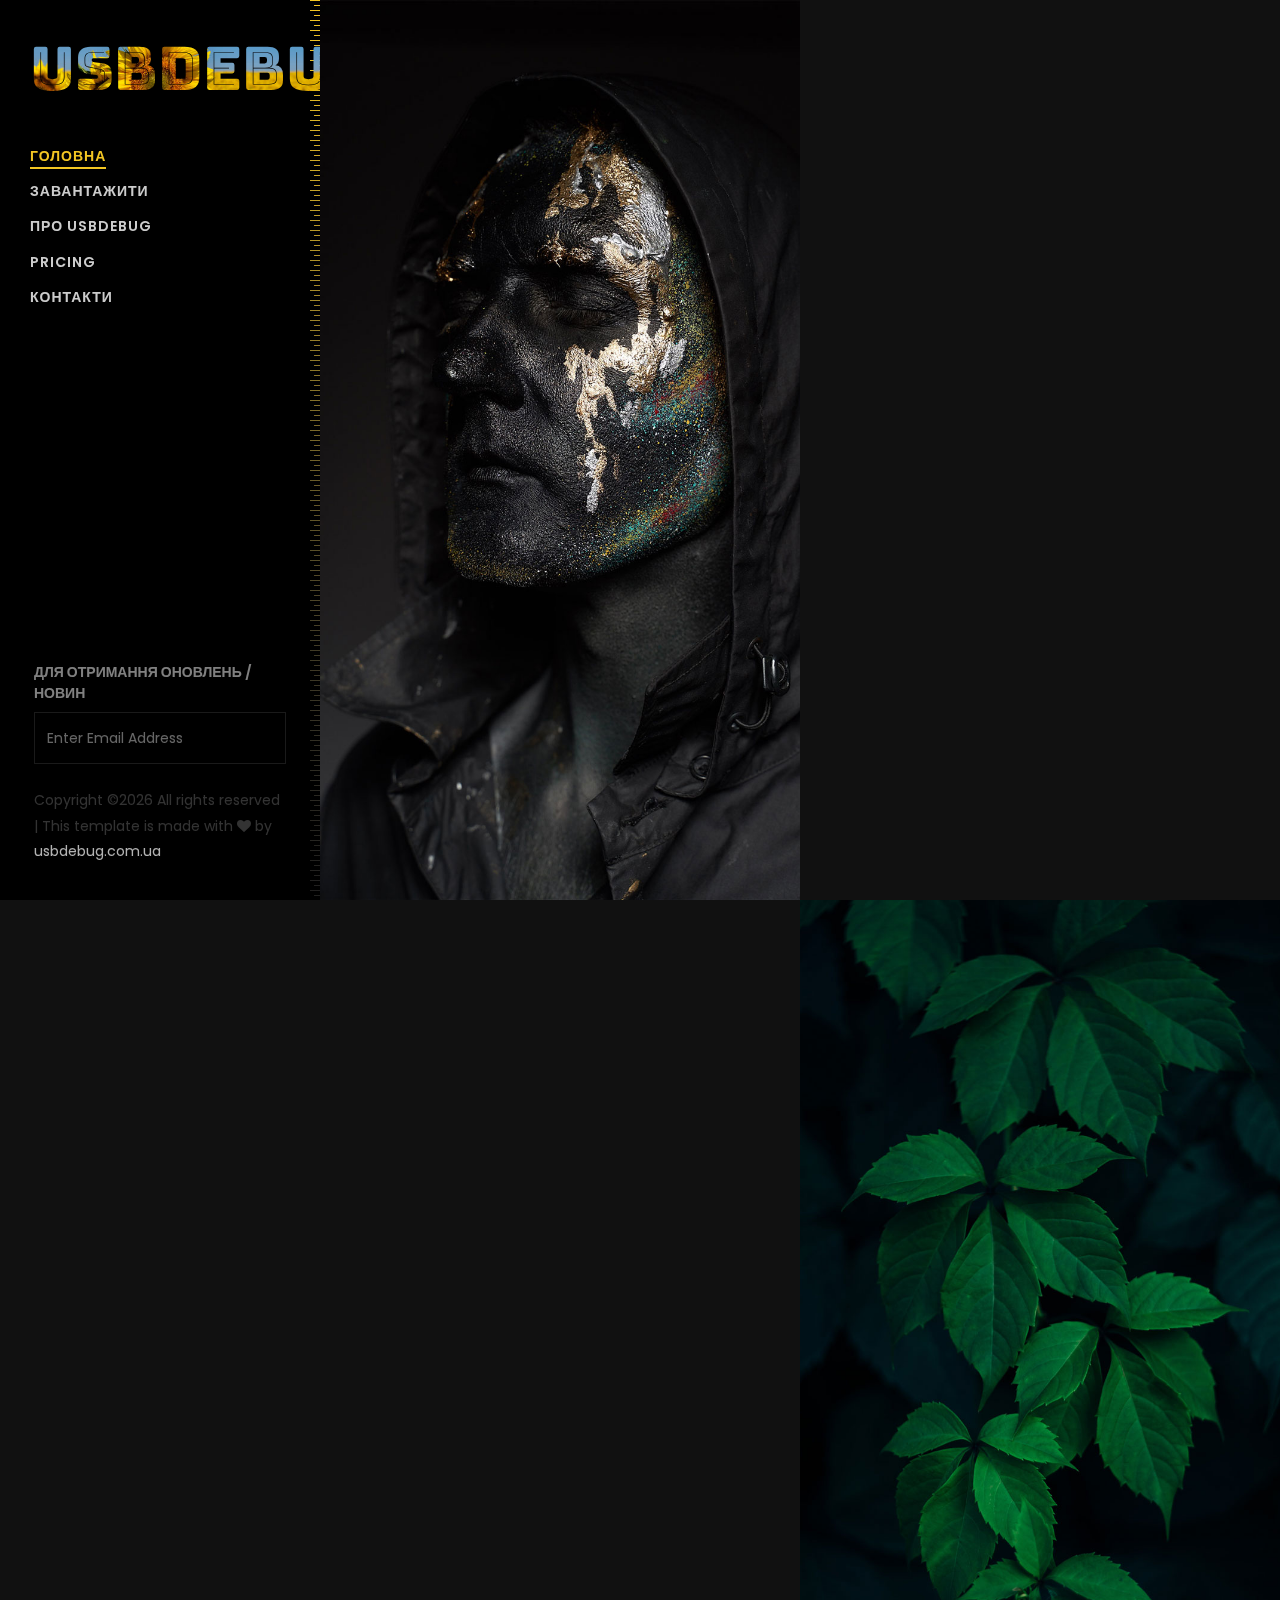
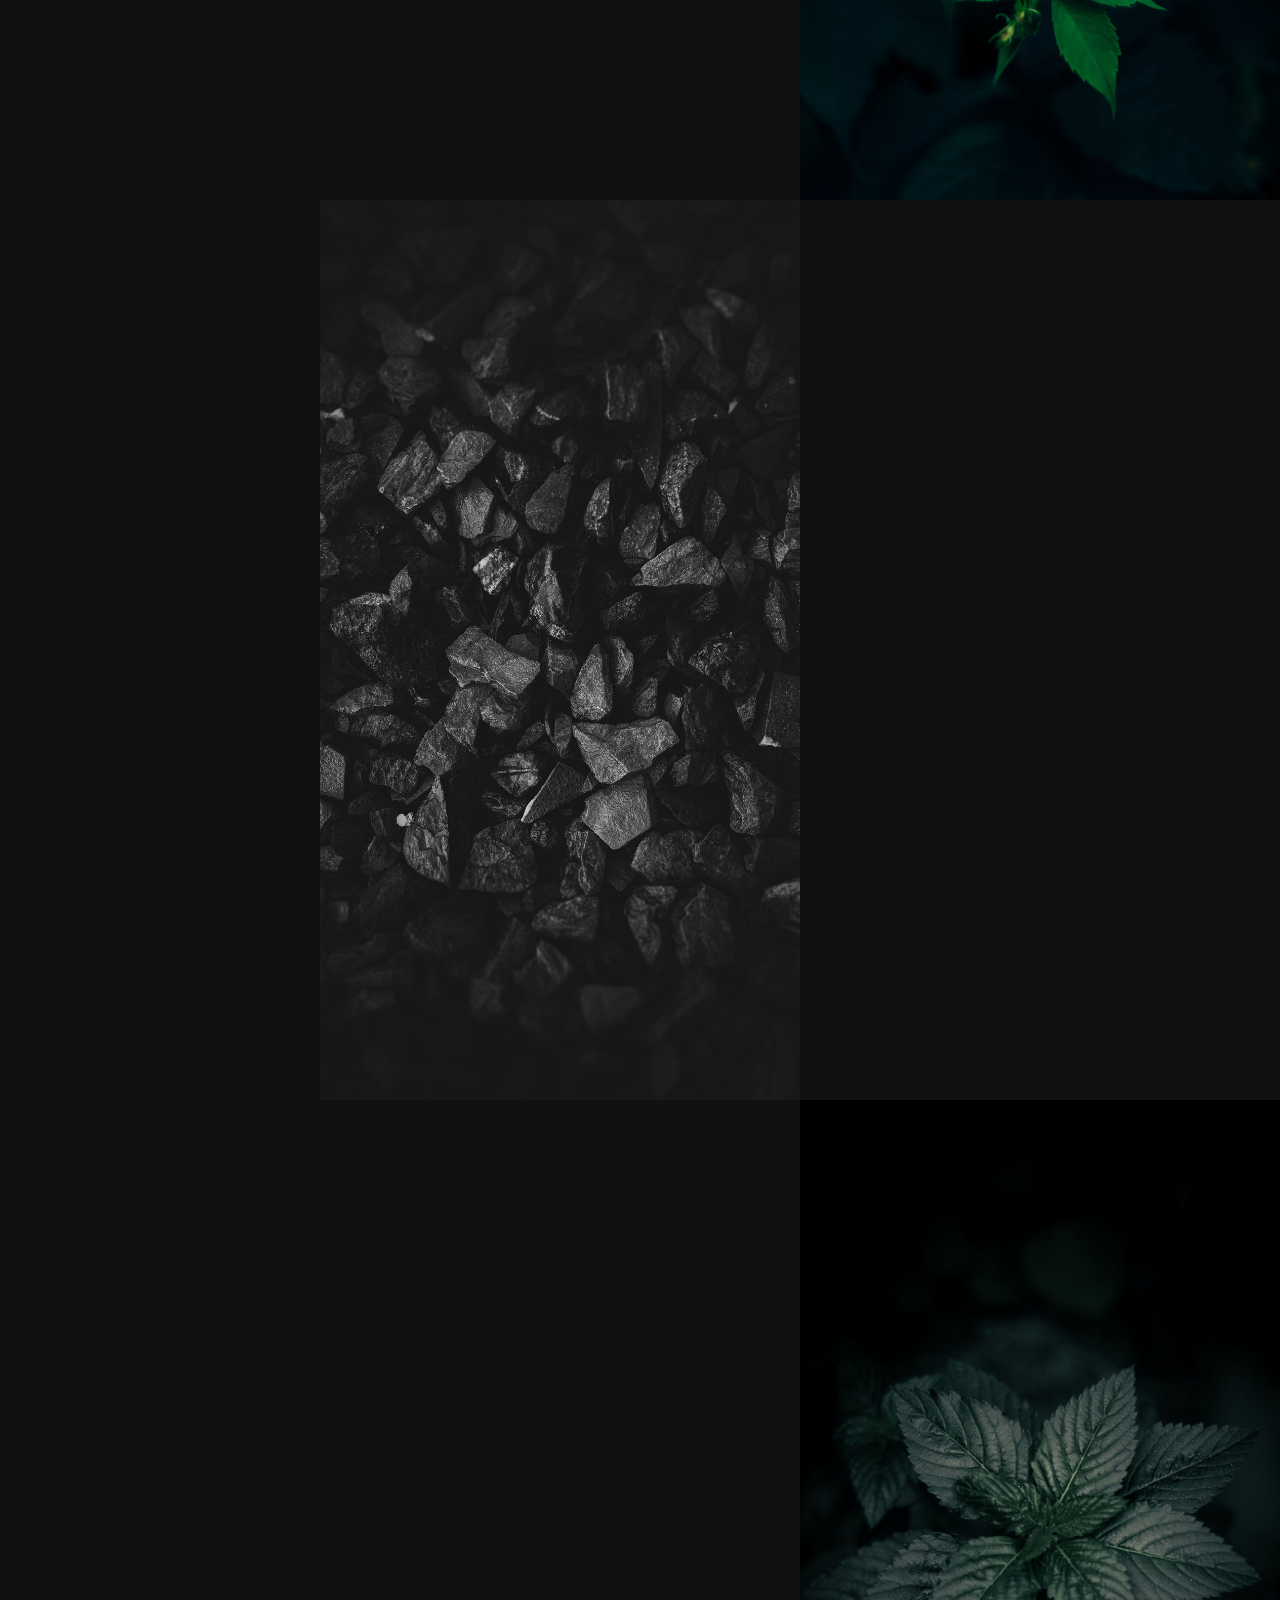
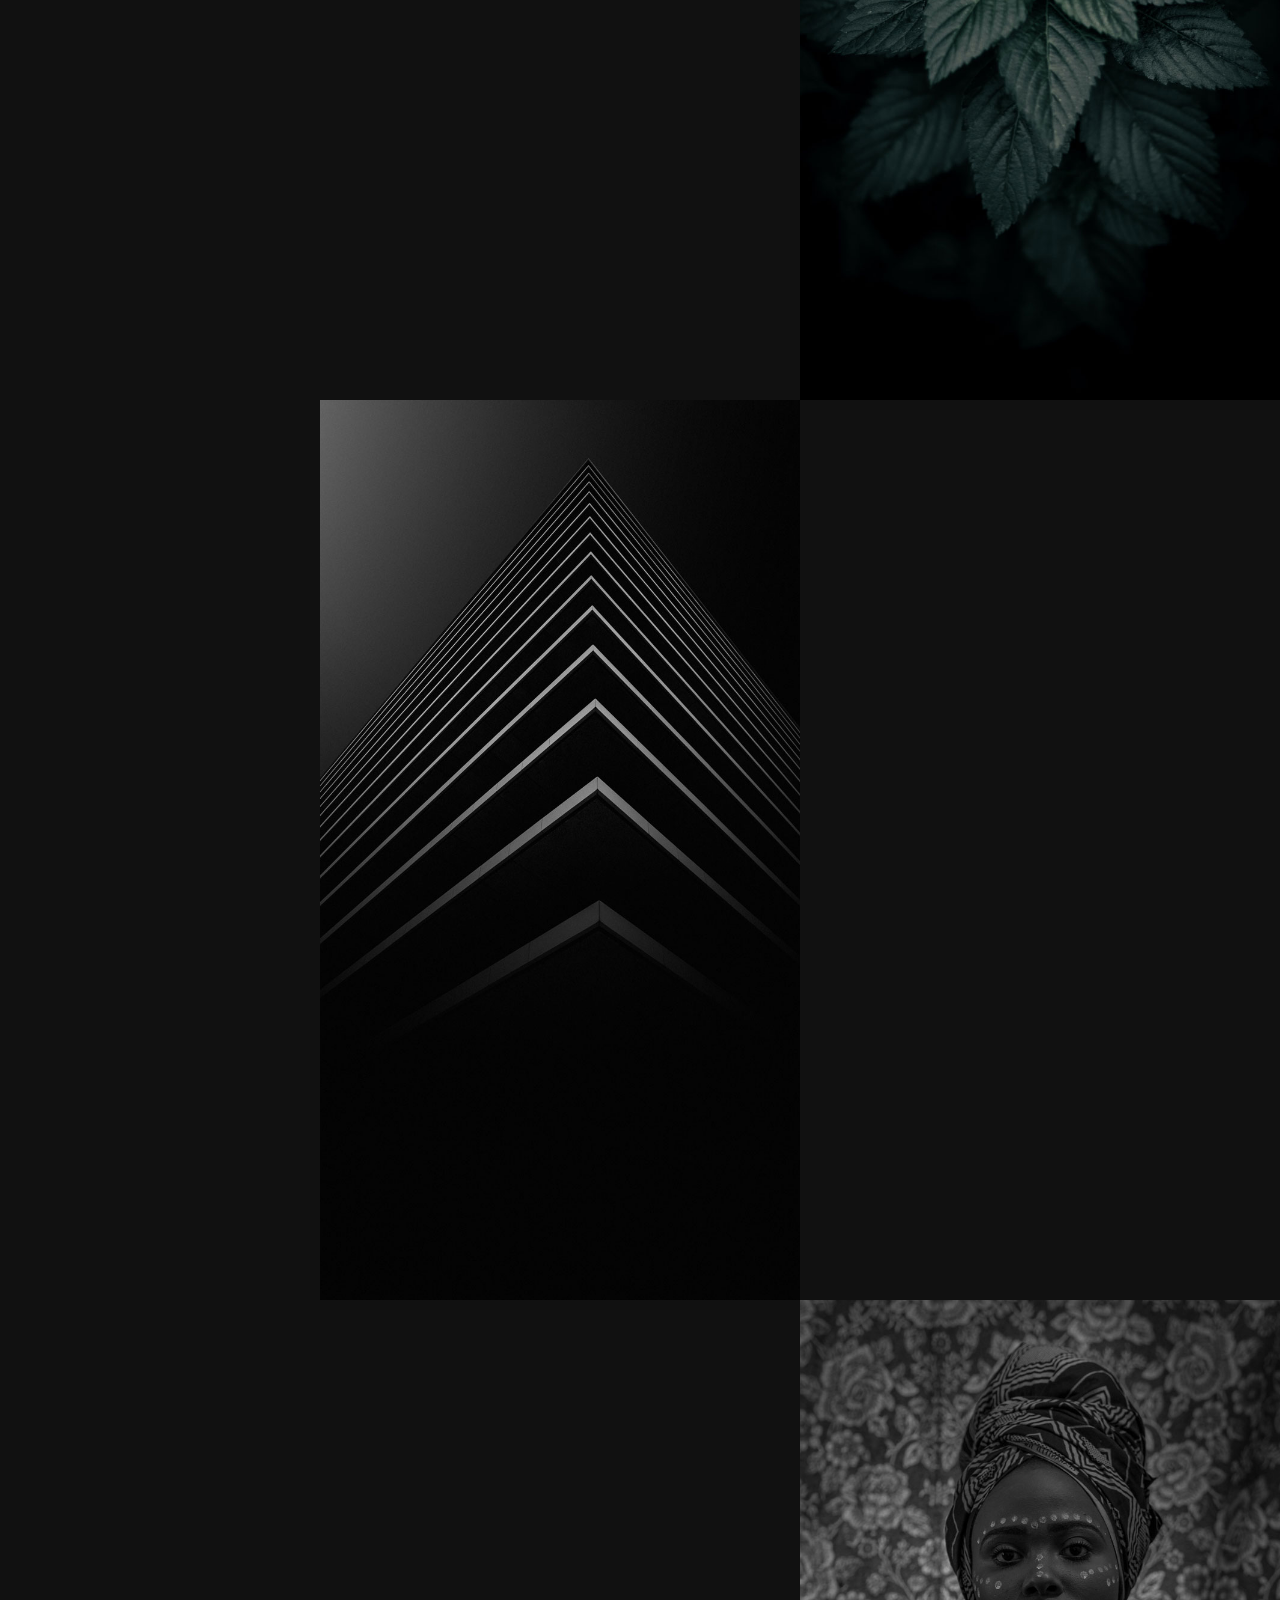
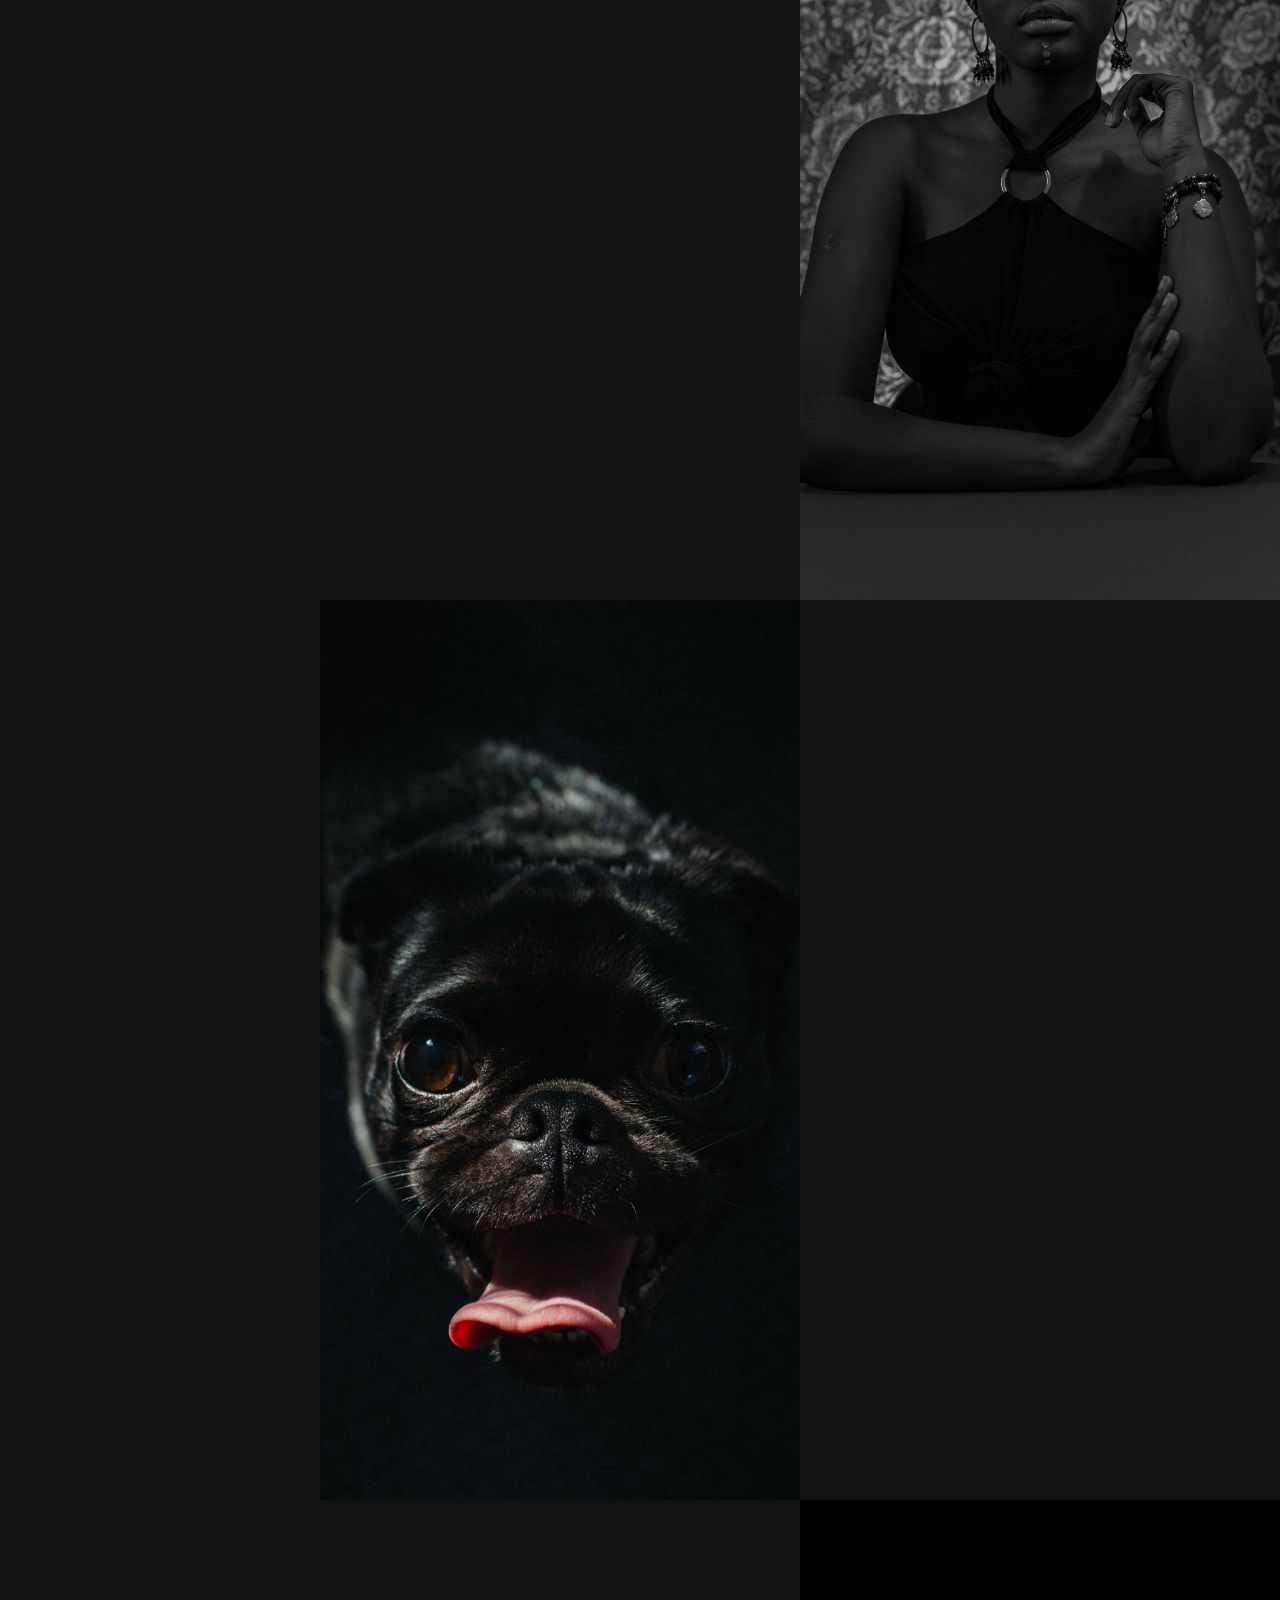
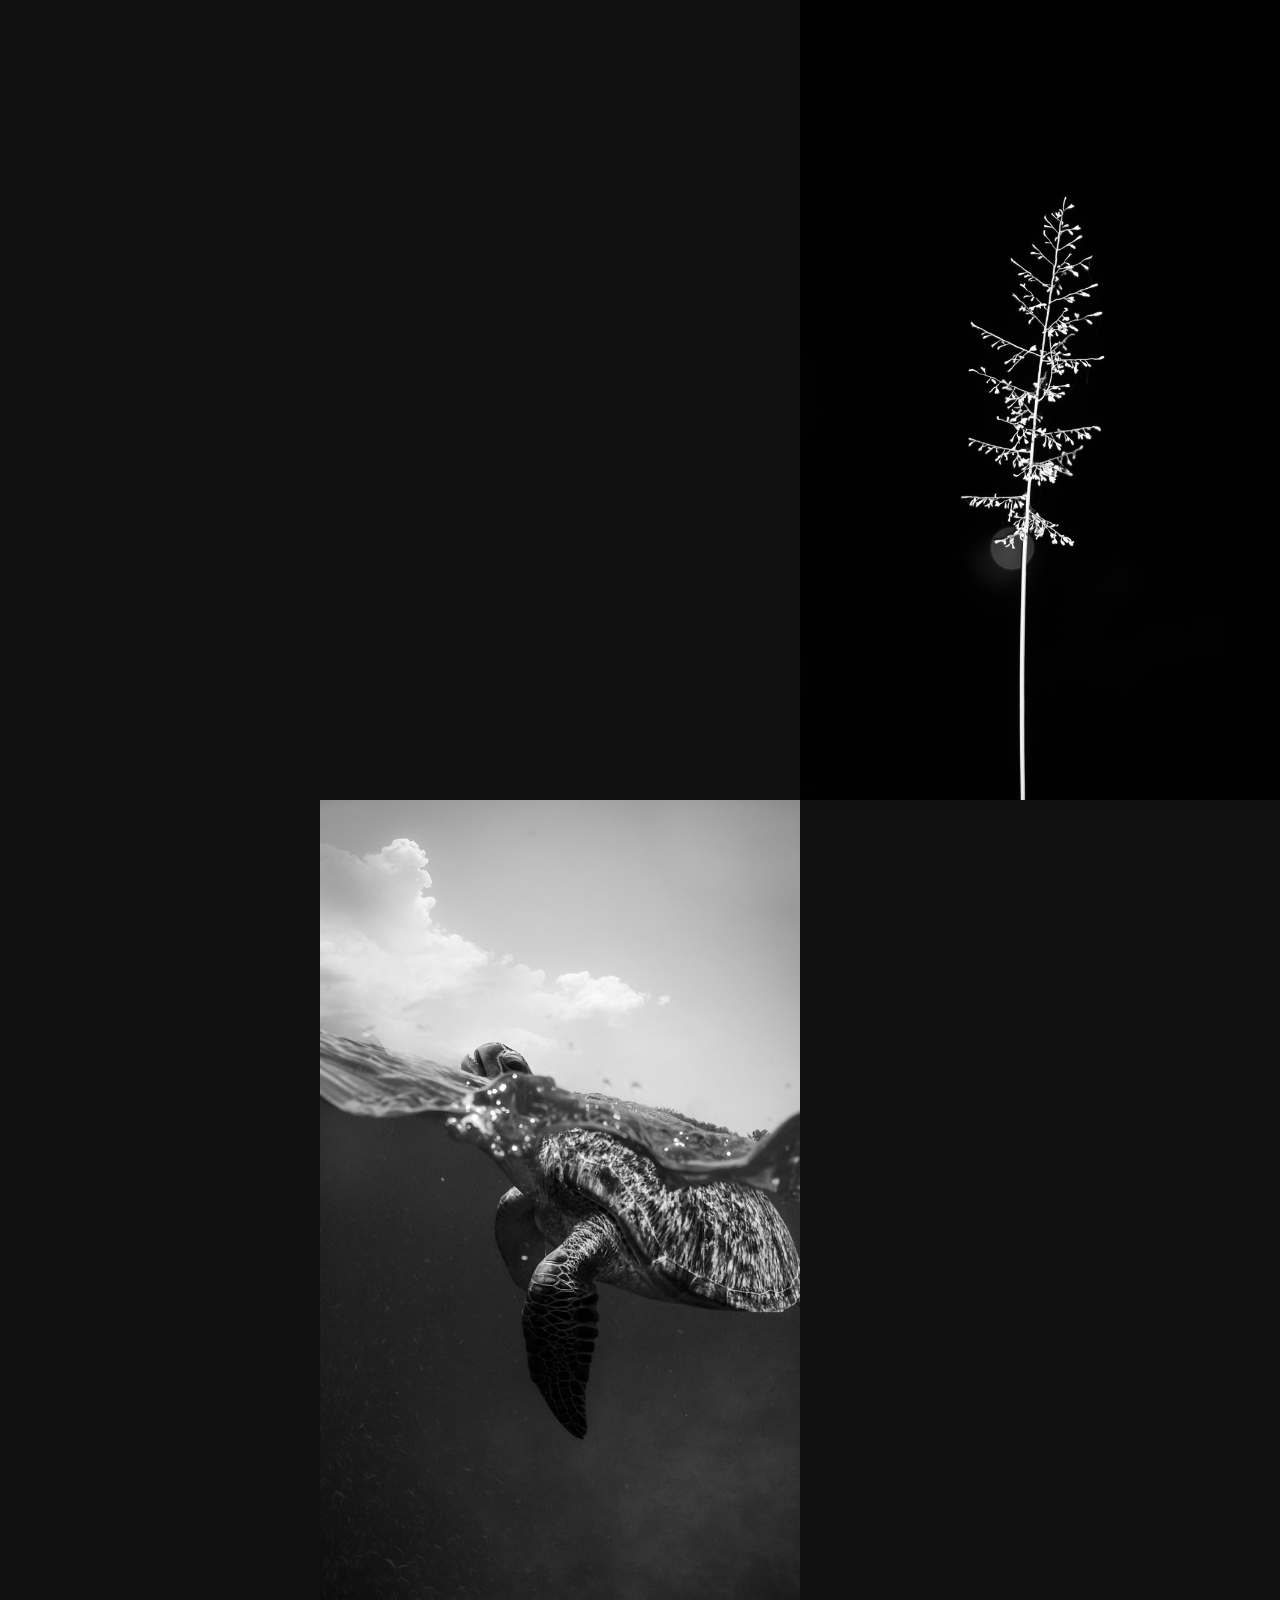
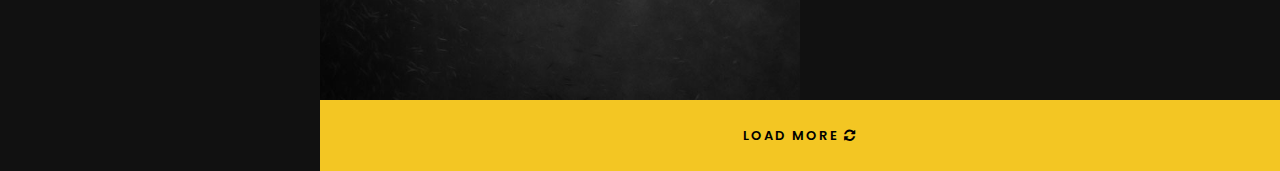
<file: index.html>
<!DOCTYPE html>
<html lang="en">
<head>
	<title>Mostudio - Free Bootstrap 4 Template by Colorlib</title>
	<meta charset="utf-8">
	<meta name="viewport" content="width=device-width, initial-scale=1, shrink-to-fit=no">
	
	<link href="https://fonts.googleapis.com/css?family=Poppins:300,400,500,600,700" rel="stylesheet">
	<link href="https://fonts.googleapis.com/css?family=Bungee+Inline&display=swap" rel="stylesheet">
	<link rel="stylesheet" href="https://stackpath.bootstrapcdn.com/font-awesome/4.7.0/css/font-awesome.min.css">

	<link rel="stylesheet" href="css/animate.css">
	
	<link rel="stylesheet" href="css/owl.carousel.min.css">
	<link rel="stylesheet" href="css/owl.theme.default.min.css">
	<link rel="stylesheet" href="css/magnific-popup.css">

	
	<link rel="stylesheet" href="css/flaticon.css">
	<link rel="stylesheet" href="css/style.css">
</head>
<body>

	<div id="colorlib-page">
		<a href="#" class="js-colorlib-nav-toggle colorlib-nav-toggle"><i></i></a>
		<aside id="colorlib-aside" role="complementary" class="js-fullheight">

			<h1 id="colorlib-logo" class="mb-4 mb-md-5"><a href="index.html" style="background-image: url(images/bg_1.jpg);">usbdebug</a></h1>
			<nav id="colorlib-main-menu" role="navigation">
				<ul>
					<li class="colorlib-active"><a href="index.html">Головна</a></li>
					<li><a href="gallery.html">Завантажити</a></li>
					<li><a href="about.html">Про usbdebug</a></li>
					<li><a href="pricing.html">Pricing</a></li>
					<li><a href="contact.html">Контакти</a></li>
				</ul>
			</nav>

			<div class="colorlib-footer">
				<div class="mb-4">
					<h3>Для отримання оновлень / новин</h3>
					<form action="#" class="colorlib-subscribe-form">
						<div class="form-group d-flex">
							<div class="icon"><span class="icon-paper-plane"></span></div>
							<input type="text" class="form-control" placeholder="Enter Email Address">
						</div>
					</form>
				</div>
				<p class="pfooter"><!-- Link back to Colorlib can't be removed. Template is licensed under CC BY 3.0. -->
					Copyright &copy;<script>document.write(new Date().getFullYear());</script> All rights reserved | This template is made with <i class="fa fa-heart" aria-hidden="true"></i> by <a href="https://usbdebug.com.ua" target="_blank">usbdebug.com.ua</a>
					<!-- Link back to Colorlib can't be removed. Template is licensed under CC BY 3.0. --></p>
				</div>
			</aside> <!-- END COLORLIB-ASIDE -->
			<div id="colorlib-main">
				<section class="ftco-section ftco-no-pt ftco-no-pb">
					<div class="container px-md-0">
						<div class="row d-flex no-gutters">
							<div class="col-md-12 portfolio-wrap">
								<div class="row no-gutters align-items-center">
									<a href="images/work-1.jpg" class="col-md-6 img image-popup js-fullheight d-flex align-items-center justify-content-center" style="background-image: url(images/work-1.jpg);">
										<div class="icon d-flex align-items-center justify-content-center">
											<span class="fa fa-expand"></span>
										</div>
									</a>
									<div class="col-md-6">
										<div class="text pt-5 pl-0 px-lg-5 pl-md-4 ftco-animate">
											<div class="px-4 px-lg-4">
												<div class="desc">
													<div class="top">
														<span class="subheading">Portrait</span>
														<h2 class="mb-4"><a href="gallery.html">Black &amp; Gold Paint Face</a></h2>
													</div>
													<div class="absolute">
														<p>Far far away, behind the word mountains, far from the countries Vokalia and Consonantia, there live the blind texts. Separated they live in Bookmarksgrove.</p>
													</div>
													<p><a href="single.html" class="custom-btn">View Portfolio</a></p>
												</div>
											</div>
										</div>
									</div>
								</div>
							</div>

							<div class="col-md-12 portfolio-wrap">
								<div class="row no-gutters align-items-center">
									<a href="images/work-2.jpg" class="col-md-6 order-md-last img image-popup js-fullheight d-flex align-items-center justify-content-center" style="background-image: url(images/work-2.jpg);">
										<div class="icon d-flex align-items-center justify-content-center">
											<span class="fa fa-expand"></span>
										</div>
									</a>
									<div class="col-md-6">
										<div class="text pt-5 px-md-5 ftco-animate">
											<div class="px-4 px-lg-4">
												<div class="desc text-md-right">
													<div class="top">
														<span class="subheading">Nature</span>
														<h2 class="mb-4"><a href="gallery.html">Green Leaves</a></h2>
													</div>
													<div class="absolute">
														<p>Far far away, behind the word mountains, far from the countries Vokalia and Consonantia, there live the blind texts. Separated they live in Bookmarksgrove.</p>
													</div>
													<p><a href="single.html" class="custom-btn">View Portfolio</a></p>
												</div>
											</div>
										</div>
									</div>
								</div>
							</div>

							<div class="col-md-12 portfolio-wrap">
								<div class="row no-gutters align-items-center">
									<a href="images/work-3.jpg" class="col-md-6 img image-popup js-fullheight d-flex align-items-center justify-content-center" style="background-image: url(images/work-3.jpg);">
										<div class="icon d-flex align-items-center justify-content-center">
											<span class="fa fa-expand"></span>
										</div>
									</a>
									<div class="col-md-6">
										<div class="text pt-5 pl-0 px-lg-5 pl-md-4 ftco-animate">
											<div class="px-4 px-lg-4">
												<div class="desc">
													<div class="top">
														<span class="subheading">Nature</span>
														<h2 class="mb-4"><a href="gallery.html">Coal</a></h2>
													</div>
													<div class="absolute">
														<p>Far far away, behind the word mountains, far from the countries Vokalia and Consonantia, there live the blind texts. Separated they live in Bookmarksgrove.</p>
													</div>
													<p><a href="single.html" class="custom-btn">View Portfolio</a></p>
												</div>
											</div>
										</div>
									</div>
								</div>
							</div>

							<div class="col-md-12 portfolio-wrap">
								<div class="row no-gutters align-items-center">
									<a href="images/work-4.jpg" class="col-md-6 order-md-last img image-popup js-fullheight d-flex align-items-center justify-content-center" style="background-image: url(images/work-4.jpg);">
										<div class="icon d-flex align-items-center justify-content-center">
											<span class="fa fa-expand"></span>
										</div>
									</a>
									<div class="col-md-6">
										<div class="text pt-5 px-md-5 ftco-animate">
											<div class="px-4 px-lg-4">
												<div class="desc text-md-right">
													<div class="top">
														<span class="subheading">Nature</span>
														<h2 class="mb-4"><a href="gallery.html">Top Leaf</a></h2>
													</div>
													<div class="absolute">
														<p>Far far away, behind the word mountains, far from the countries Vokalia and Consonantia, there live the blind texts. Separated they live in Bookmarksgrove.</p>
													</div>
													<p><a href="single.html" class="custom-btn">View Portfolio</a></p>
												</div>
											</div>
										</div>
									</div>
								</div>
							</div>

							<div class="col-md-12 portfolio-wrap">
								<div class="row no-gutters align-items-center">
									<a href="images/work-5.jpg" class="col-md-6 img image-popup js-fullheight d-flex align-items-center justify-content-center" style="background-image: url(images/work-5.jpg);">
										<div class="icon d-flex align-items-center justify-content-center">
											<span class="fa fa-expand"></span>
										</div>
									</a>
									<div class="col-md-6">
										<div class="text pt-5 pl-0 px-lg-5 pl-md-4 ftco-animate">
											<div class="px-4 px-lg-4">
												<div class="desc">
													<div class="top">
														<span class="subheading">Portrait</span>
														<h2 class="mb-4"><a href="gallery.html">Building</a></h2>
													</div>
													<div class="absolute">
														<p>Far far away, behind the word mountains, far from the countries Vokalia and Consonantia, there live the blind texts. Separated they live in Bookmarksgrove.</p>
													</div>
													<p><a href="single.html" class="custom-btn">View Portfolio</a></p>
												</div>
											</div>
										</div>
									</div>
								</div>
							</div>

							<div class="col-md-12 portfolio-wrap">
								<div class="row no-gutters align-items-center">
									<a href="images/work-6.jpg" class="col-md-6 order-md-last img image-popup js-fullheight d-flex align-items-center justify-content-center" style="background-image: url(images/work-6.jpg);">
										<div class="icon d-flex align-items-center justify-content-center">
											<span class="fa fa-expand"></span>
										</div>
									</a>
									<div class="col-md-6">
										<div class="text pt-5 px-md-5 ftco-animate">
											<div class="px-4 px-lg-4">
												<div class="desc text-md-right">
													<div class="top">
														<span class="subheading">Fashion</span>
														<h2 class="mb-4"><a href="gallery.html">Black Girl Model</a></h2>
													</div>
													<div class="absolute">
														<p>Far far away, behind the word mountains, far from the countries Vokalia and Consonantia, there live the blind texts. Separated they live in Bookmarksgrove.</p>
													</div>
													<p><a href="single.html" class="custom-btn">View Portfolio</a></p>
												</div>
											</div>
										</div>
									</div>
								</div>
							</div>

							<div class="col-md-12 portfolio-wrap">
								<div class="row no-gutters align-items-center">
									<a href="images/work-7.jpg" class="col-md-6 img image-popup js-fullheight d-flex align-items-center justify-content-center" style="background-image: url(images/work-7.jpg);">
										<div class="icon d-flex align-items-center justify-content-center">
											<span class="fa fa-expand"></span>
										</div>
									</a>
									<div class="col-md-6">
										<div class="text pt-5 pl-0 px-lg-5 pl-md-4 ftco-animate">
											<div class="px-4 px-lg-4">
												<div class="desc">
													<div class="top">
														<span class="subheading">Animals</span>
														<h2 class="mb-4"><a href="gallery.html">Pug Puppy</a></h2>
													</div>
													<div class="absolute">
														<p>Far far away, behind the word mountains, far from the countries Vokalia and Consonantia, there live the blind texts. Separated they live in Bookmarksgrove.</p>
													</div>
													<p><a href="single.html" class="custom-btn">View Portfolio</a></p>
												</div>
											</div>
										</div>
									</div>
								</div>
							</div>

							<div class="col-md-12 portfolio-wrap">
								<div class="row no-gutters align-items-center">
									<a href="images/work-8.jpg" class="col-md-6 order-md-last img image-popup js-fullheight d-flex align-items-center justify-content-center" style="background-image: url(images/work-8.jpg);">
										<div class="icon d-flex align-items-center justify-content-center">
											<span class="fa fa-expand"></span>
										</div>
									</a>
									<div class="col-md-6">
										<div class="text pt-5 px-md-5 ftco-animate">
											<div class="px-4 px-lg-4">
												<div class="desc text-md-right">
													<div class="top">
														<span class="subheading">Nature</span>
														<h2 class="mb-4"><a href="gallery.html">White Flower</a></h2>
													</div>
													<div class="absolute">
														<p>Far far away, behind the word mountains, far from the countries Vokalia and Consonantia, there live the blind texts. Separated they live in Bookmarksgrove.</p>
													</div>
													<p><a href="single.html" class="custom-btn">View Portfolio</a></p>
												</div>
											</div>
										</div>
									</div>
								</div>
							</div>

							<div class="col-md-12 portfolio-wrap">
								<div class="row no-gutters align-items-center">
									<a href="images/work-9.jpg" class="col-md-6 img js-fullheight d-flex align-items-center justify-content-center" style="background-image: url(images/work-9.jpg);">
										<div class="icon d-flex align-items-center justify-content-center">
											<span class="fa fa-expand"></span>
										</div>
									</a>
									<div class="col-md-6">
										<div class="text pt-5 pl-0 px-lg-5 pl-md-4 ftco-animate">
											<div class="px-4 px-lg-4">
												<div class="desc">
													<div class="top">
														<span class="subheading">Animals</span>
														<h2 class="mb-4"><a href="gallery.html">Turtle</a></h2>
													</div>
													<div class="absolute">
														<p>Far far away, behind the word mountains, far from the countries Vokalia and Consonantia, there live the blind texts. Separated they live in Bookmarksgrove.</p>
													</div>
													<p><a href="single.html" class="custom-btn">View Portfolio</a></p>
												</div>
											</div>
										</div>
									</div>
								</div>
							</div>
						</div>
						<div class="row d-flex">
							<div class="col-md-12">
								<a href="#" class="btn-custom-load d-block w-100 text-center py-4">Load more <span class="fa fa-refresh"></span></a>
							</div>
						</div>
					</div>
				</section>
			</div><!-- END COLORLIB-MAIN -->
		</div><!-- END COLORLIB-PAGE -->

		<!-- loader -->
		<div id="ftco-loader" class="show fullscreen"><svg class="circular" width="48px" height="48px"><circle class="path-bg" cx="24" cy="24" r="22" fill="none" stroke-width="4" stroke="#eeeeee"/><circle class="path" cx="24" cy="24" r="22" fill="none" stroke-width="4" stroke-miterlimit="10" stroke="#F96D00"/></svg></div>


		<script src="js/jquery.min.js"></script>
		<script src="js/jquery-migrate-3.0.1.min.js"></script>
		<script src="js/popper.min.js"></script>
		<script src="js/bootstrap.min.js"></script>
		<script src="js/jquery.easing.1.3.js"></script>
		<script src="js/jquery.waypoints.min.js"></script>
		<script src="js/jquery.stellar.min.js"></script>
		<script src="js/owl.carousel.min.js"></script>
		<script src="js/jquery.magnific-popup.min.js"></script>
		<script src="js/jquery.animateNumber.min.js"></script>
		<script src="js/scrollax.min.js"></script>

		<script src="js/google-map.js"></script>
		<script src="js/main.js"></script>
		
	</body>
	</html>
</file>
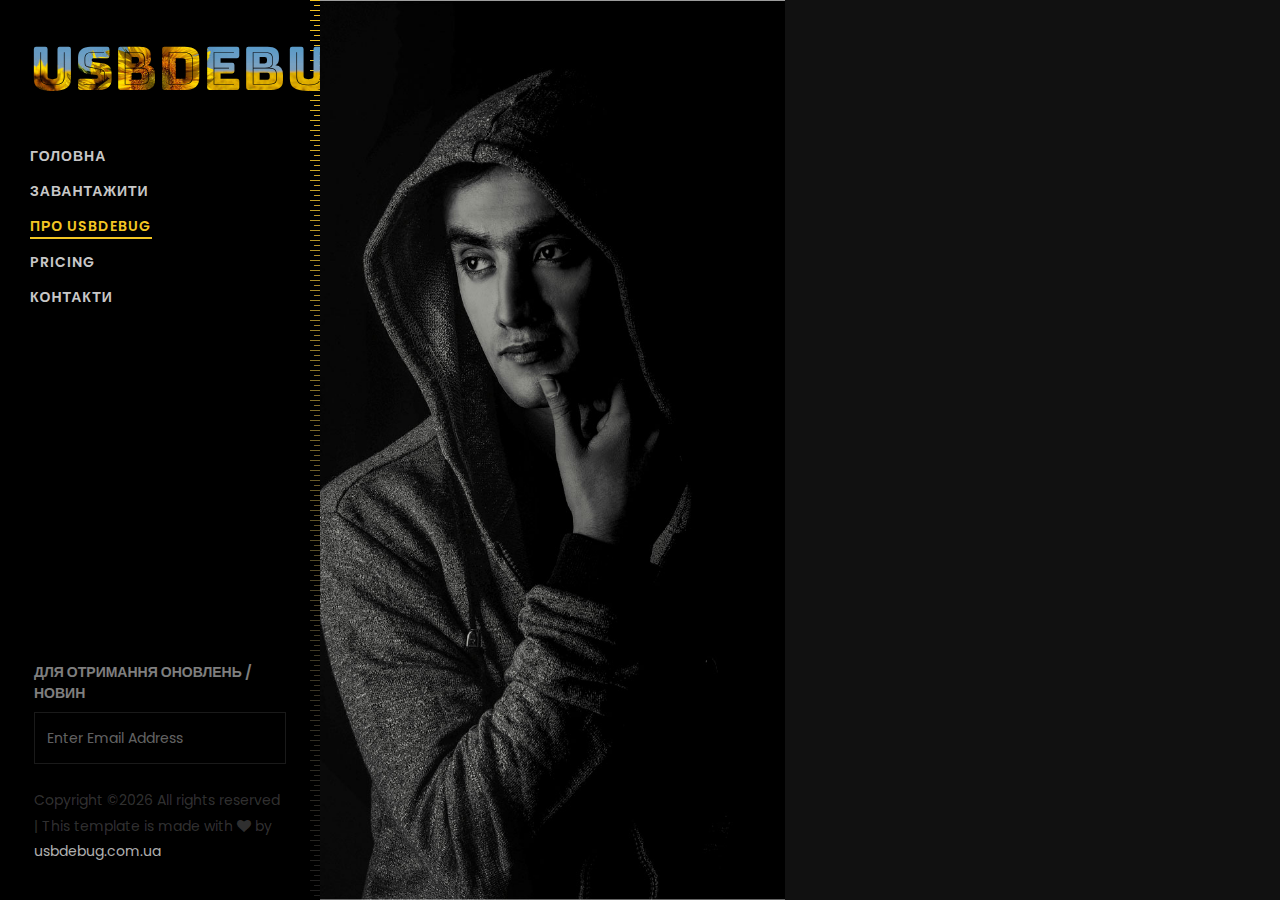
<file: about.html>
<!DOCTYPE html>
<html lang="en">
<head>
	<title>Mostudio - Free Bootstrap 4 Template by Colorlib</title>
	<meta charset="utf-8">
	<meta name="viewport" content="width=device-width, initial-scale=1, shrink-to-fit=no">
	
	<link href="https://fonts.googleapis.com/css?family=Poppins:300,400,500,600,700" rel="stylesheet">
	<link href="https://fonts.googleapis.com/css?family=Bungee+Inline&display=swap" rel="stylesheet">
	<link rel="stylesheet" href="https://stackpath.bootstrapcdn.com/font-awesome/4.7.0/css/font-awesome.min.css">

	<link rel="stylesheet" href="css/animate.css">
	
	<link rel="stylesheet" href="css/owl.carousel.min.css">
	<link rel="stylesheet" href="css/owl.theme.default.min.css">
	<link rel="stylesheet" href="css/magnific-popup.css">

	
	<link rel="stylesheet" href="css/flaticon.css">
	<link rel="stylesheet" href="css/style.css">
</head>
<body>

	<div id="colorlib-page">
		<a href="#" class="js-colorlib-nav-toggle colorlib-nav-toggle"><i></i></a>
		<aside id="colorlib-aside" role="complementary" class="js-fullheight">

			<h1 id="colorlib-logo" class="mb-4 mb-md-5"><a href="index.html" style="background-image: url(images/bg_1.jpg);">usbdebug</a></h1>
			<nav id="colorlib-main-menu" role="navigation">
				<ul>
					<li><a href="index.html">Головна</a></li>
					<li><a href="gallery.html">Завантажити</a></li>
					<li class="colorlib-active"><a href="about.html">Про usbdebug</a></li>
					<li><a href="pricing.html">Pricing</a></li>
					<li><a href="contact.html">Контакти</a></li>
				</ul>
			</nav>

			<div class="colorlib-footer">
				<div class="mb-4">
					<h3>Для отримання оновлень / новин</h3>
					<form action="#" class="colorlib-subscribe-form">
						<div class="form-group d-flex">
							<div class="icon"><span class="icon-paper-plane"></span></div>
							<input type="text" class="form-control" placeholder="Enter Email Address">
						</div>
					</form>
				</div>
				<p class="pfooter"><!-- Link back to Colorlib can't be removed. Template is licensed under CC BY 3.0. -->
					Copyright &copy;<script>document.write(new Date().getFullYear());</script> All rights reserved | This template is made with <i class="fa fa-heart" aria-hidden="true"></i> by <a href="https://usbdebug.com.ua" target="_blank">usbdebug.com.ua</a>
					<!-- Link back to Colorlib can't be removed. Template is licensed under CC BY 3.0. --></p>
				</div>
			</aside> <!-- END COLORLIB-ASIDE -->
			<div id="colorlib-main">
				<section class="ftco-about img ftco-section ftco-no-pt ftco-no-pb" id="about-section">
					<div class="container-fluid px-0">
						<div class="row d-flex">
							<div class="col-md-6 d-flex">
								<div class="img d-flex align-self-stretch align-items-center js-fullheight" style="background-image:url(images/about.jpg);">
								</div>
							</div>
							<div class="col-md-6 d-flex align-items-center">
								<div class="text px-4 pt-5 pt-md-0 px-md-4 pr-md-5 ftco-animate">
									<h2 class="mb-4">Hello! I'm<span>Jeffrey White</span> the CEO of a Mostudio Photography</h2>
									<p>A small river named Duden flows by their place and supplies it with the necessary regelialia. It is a paradisematic country, in which roasted parts of sentences fly into your mouth. It is a paradisematic country, in which roasted parts of sentences fly into your mouth.</p>
									<div class="team-wrap row mt-4">
										<div class="col-md-4 team">
											<div class="img" style="background-image: url(images/team-1.jpg);"></div>
											<h3>John Doe</h3>
											<span>Photographer</span>
										</div>
										<div class="col-md-4 team">
											<div class="img" style="background-image: url(images/team-2.jpg);"></div>
											<h3>John Flex</h3>
											<span>Photographer</span>
										</div>
										<div class="col-md-4 team">
											<div class="img" style="background-image: url(images/team-3.jpg);"></div>
											<h3>John Flex</h3>
											<span>Photographer</span>
										</div>
									</div>
								</div>
							</div>
						</div>
					</div>
				</section>
			</div><!-- END COLORLIB-MAIN -->
		</div><!-- END COLORLIB-PAGE -->

		<!-- loader -->
		<div id="ftco-loader" class="show fullscreen"><svg class="circular" width="48px" height="48px"><circle class="path-bg" cx="24" cy="24" r="22" fill="none" stroke-width="4" stroke="#eeeeee"/><circle class="path" cx="24" cy="24" r="22" fill="none" stroke-width="4" stroke-miterlimit="10" stroke="#F96D00"/></svg></div>


		<script src="js/jquery.min.js"></script>
		<script src="js/jquery-migrate-3.0.1.min.js"></script>
		<script src="js/popper.min.js"></script>
		<script src="js/bootstrap.min.js"></script>
		<script src="js/jquery.easing.1.3.js"></script>
		<script src="js/jquery.waypoints.min.js"></script>
		<script src="js/jquery.stellar.min.js"></script>
		<script src="js/owl.carousel.min.js"></script>
		<script src="js/jquery.magnific-popup.min.js"></script>
		<script src="js/jquery.animateNumber.min.js"></script>
		<script src="js/scrollax.min.js"></script>

		<script src="js/google-map.js"></script>
		<script src="js/main.js"></script>
		
	</body>
	</html>
</file>
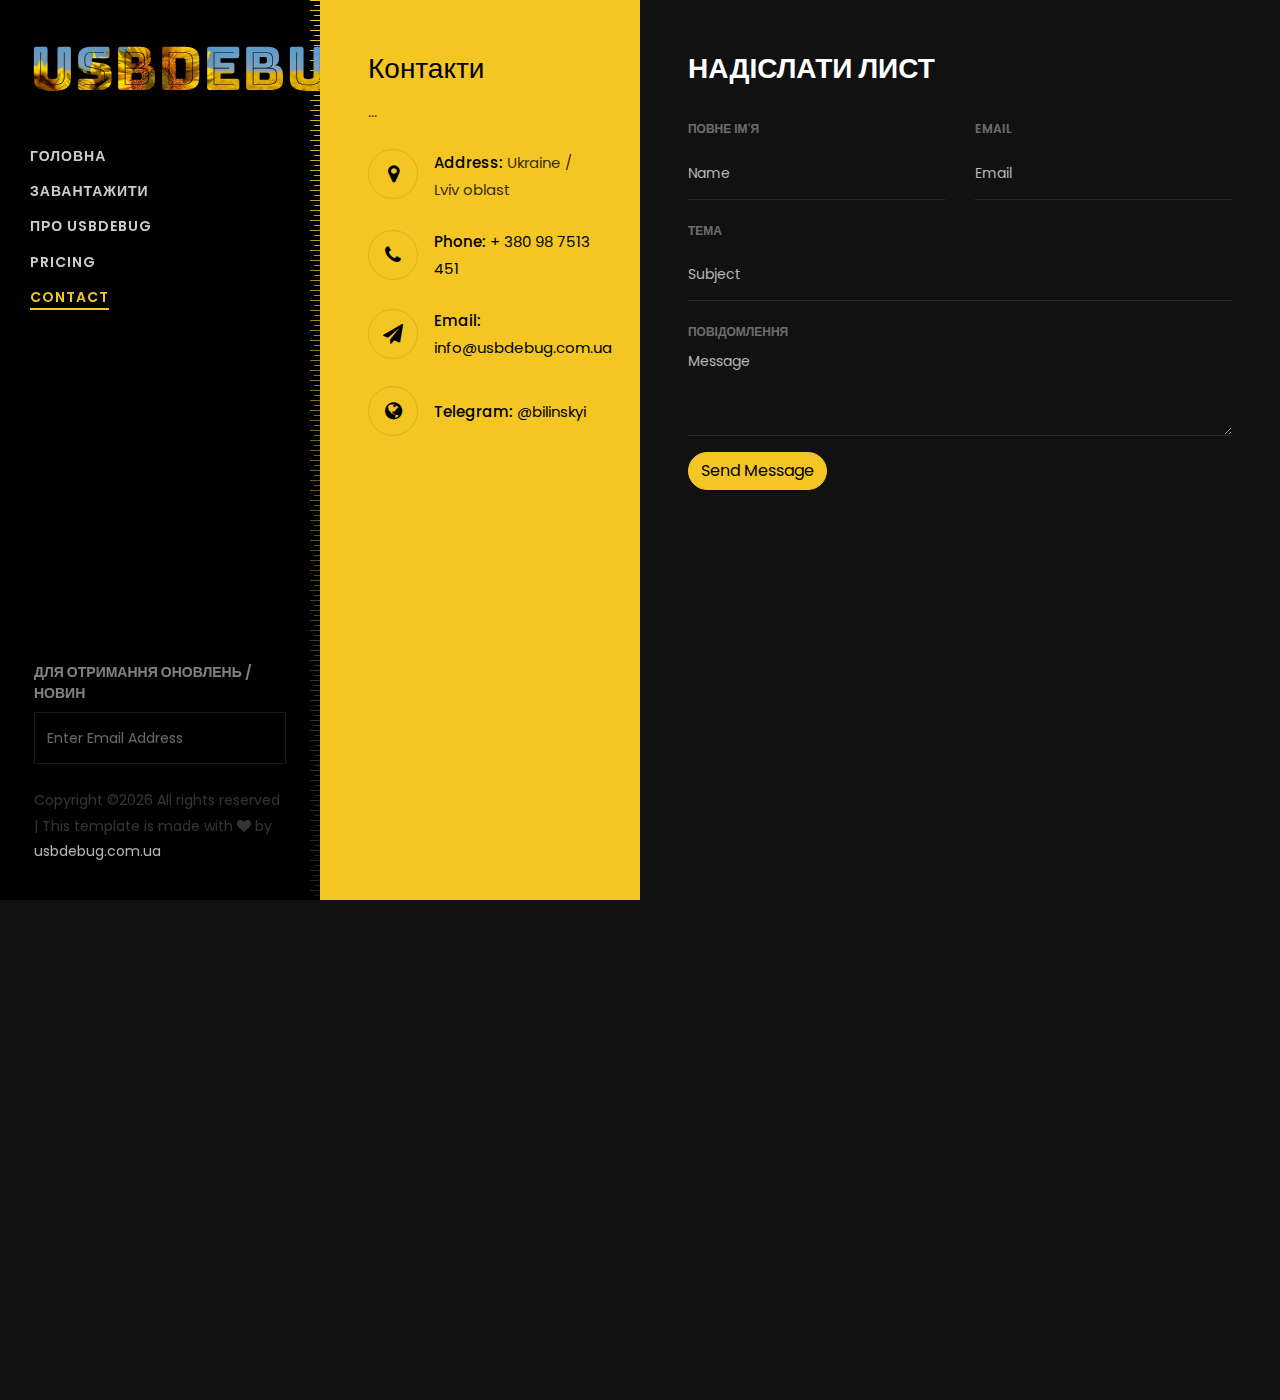
<file: contact.html>
<!DOCTYPE html>
<html lang="en">
<head>
	<title>Mostudio - Free Bootstrap 4 Template by Colorlib</title>
	<meta charset="utf-8">
	<meta name="viewport" content="width=device-width, initial-scale=1, shrink-to-fit=no">
	
	<link href="https://fonts.googleapis.com/css?family=Poppins:300,400,500,600,700" rel="stylesheet">
	<link href="https://fonts.googleapis.com/css?family=Bungee+Inline&display=swap" rel="stylesheet">
	<link rel="stylesheet" href="https://stackpath.bootstrapcdn.com/font-awesome/4.7.0/css/font-awesome.min.css">

	<link rel="stylesheet" href="css/animate.css">
	
	<link rel="stylesheet" href="css/owl.carousel.min.css">
	<link rel="stylesheet" href="css/owl.theme.default.min.css">
	<link rel="stylesheet" href="css/magnific-popup.css">

	
	<link rel="stylesheet" href="css/flaticon.css">
	<link rel="stylesheet" href="css/style.css">
</head>
<body>

	<div id="colorlib-page">
		<a href="#" class="js-colorlib-nav-toggle colorlib-nav-toggle"><i></i></a>
		<aside id="colorlib-aside" role="complementary" class="js-fullheight">

			<h1 id="colorlib-logo" class="mb-4 mb-md-5"><a href="index.html" style="background-image: url(images/bg_1.jpg);">usbdebug</a></h1>
			<nav id="colorlib-main-menu" role="navigation">
				<ul>
					<li><a href="index.html">Головна</a></li>
					<li><a href="gallery.html">Завантажити</a></li>
					<li><a href="about.html">Про usbdebug</a></li>
					<li><a href="pricing.html">Pricing</a></li>
					<li class="colorlib-active"><a href="contact.html">Contact</a></li>
				</ul>
			</nav>

			<div class="colorlib-footer">
				<div class="mb-4">
					<h3>Для отримання оновлень / новин</h3>
					<form action="#" class="colorlib-subscribe-form">
						<div class="form-group d-flex">
							<div class="icon"><span class="icon-paper-plane"></span></div>
							<input type="text" class="form-control" placeholder="Enter Email Address">
						</div>
					</form>
				</div>
				<p class="pfooter"><!-- Link back to Colorlib can't be removed. Template is licensed under CC BY 3.0. -->
					Copyright &copy;<script>document.write(new Date().getFullYear());</script> All rights reserved | This template is made with <i class="fa fa-heart" aria-hidden="true"></i> by <a href="https://usbdebug.com.ua" target="_blank">usbdebug.com.ua</a>
					<!-- Link back to Colorlib can't be removed. Template is licensed under CC BY 3.0. --></p>
				</div>
			</aside> <!-- END COLORLIB-ASIDE -->
			<div id="colorlib-main">
				<section class="ftco-section ftco-no-pt ftco-no-pb">
					<div class="container px-md-0">
						<div class="row d-flex no-gutters">
							<div class="col-lg-8 col-md-7 order-md-last d-flex align-items-stretch">
								<div class="contact-wrap w-100 p-md-5 p-4">
									<h3 class="mb-4 heading">Надіслати лист</h3>
									<form method="POST" id="contactForm" name="contactForm" class="contactForm">
										<div class="row">
											<div class="col-md-6">
												<div class="form-group">
													<label class="label" for="name">Повне ім'я</label>
													<input type="text" class="form-control" name="name" id="name" placeholder="Name">
												</div>
											</div>
											<div class="col-md-6"> 
												<div class="form-group">
													<label class="label" for="email">Email</label>
													<input type="email" class="form-control" name="email" id="email" placeholder="Email">
												</div>
											</div>
											<div class="col-md-12">
												<div class="form-group">
													<label class="label" for="subject">Тема</label>
													<input type="text" class="form-control" name="subject" id="subject" placeholder="Subject">
												</div>
											</div>
											<div class="col-md-12">
												<div class="form-group">
													<label class="label" for="#">Повідомлення</label>
													<textarea name="message" class="form-control" id="message" cols="30" rows="4" placeholder="Message"></textarea>
												</div>
											</div>
											<div class="col-md-12">
												<div class="form-group">
													<input type="submit" value="Send Message" class="btn btn-primary">
													<div class="submitting"></div>
												</div>
											</div>
										</div>
									</form>
								</div>
							</div>
							<div class="col-lg-4 col-md-5 d-flex align-items-stretch">
								<div class="info-wrap js-fullheight bg-primary w-100 p-md-5 p-4">
									<h3>Контакти </h3>
									<p class="mb-4">...</p>
									<div class="dbox w-100 d-flex align-items-start">
										<div class="icon d-flex align-items-center justify-content-center">
											<span class="fa fa-map-marker"></span>
										</div>
										<div class="text pl-3">
											<p><span>Address:</span> Ukraine / Lviv oblast</p>
										</div>
									</div>
									<div class="dbox w-100 d-flex align-items-center">
										<div class="icon d-flex align-items-center justify-content-center">
											<span class="fa fa-phone"></span>
										</div>
										<div class="text pl-3">
											<p><span>Phone:</span> <a href="tel://380987513451">+ 380 98 7513 451</a></p>
										</div>
									</div>
									<div class="dbox w-100 d-flex align-items-center">
										<div class="icon d-flex align-items-center justify-content-center">
											<span class="fa fa-paper-plane"></span>
										</div>
										<div class="text pl-3">
											<p><span>Email:</span> <a href="mailto:info@usbdebug.com.ua">info@usbdebug.com.ua</a></p>
										</div>
									</div>
									<div class="dbox w-100 d-flex align-items-center">
										<div class="icon d-flex align-items-center justify-content-center">
											<span class="fa fa-globe"></span>
										</div>
										<div class="text pl-3">
											<p><span>Telegram:</span> <a href="https://t.me/bilinskyi">@bilinskyi</a></p>
										</div>
									</div>
								</div>
							</div>
						</div>
						<div class="row d-flex no-gutters">
							<div id="map" class="map"></div>
						</div>
					</div>
				</section>
			</div><!-- END COLORLIB-MAIN -->
		</div><!-- END COLORLIB-PAGE -->

		<!-- loader -->
		<div id="ftco-loader" class="show fullscreen"><svg class="circular" width="48px" height="48px"><circle class="path-bg" cx="24" cy="24" r="22" fill="none" stroke-width="4" stroke="#eeeeee"/><circle class="path" cx="24" cy="24" r="22" fill="none" stroke-width="4" stroke-miterlimit="10" stroke="#F96D00"/></svg></div>


		<script src="js/jquery.min.js"></script>
		<script src="js/jquery-migrate-3.0.1.min.js"></script>
		<script src="js/popper.min.js"></script>
		<script src="js/bootstrap.min.js"></script>
		<script src="js/jquery.easing.1.3.js"></script>
		<script src="js/jquery.waypoints.min.js"></script>
		<script src="js/jquery.stellar.min.js"></script>
		<script src="js/owl.carousel.min.js"></script>
		<script src="js/jquery.magnific-popup.min.js"></script>
		<script src="js/jquery.animateNumber.min.js"></script>
		<script src="js/scrollax.min.js"></script>

		<script src="js/google-map.js"></script>
		<script src="js/main.js"></script>
		
	</body>
	</html>
</file>
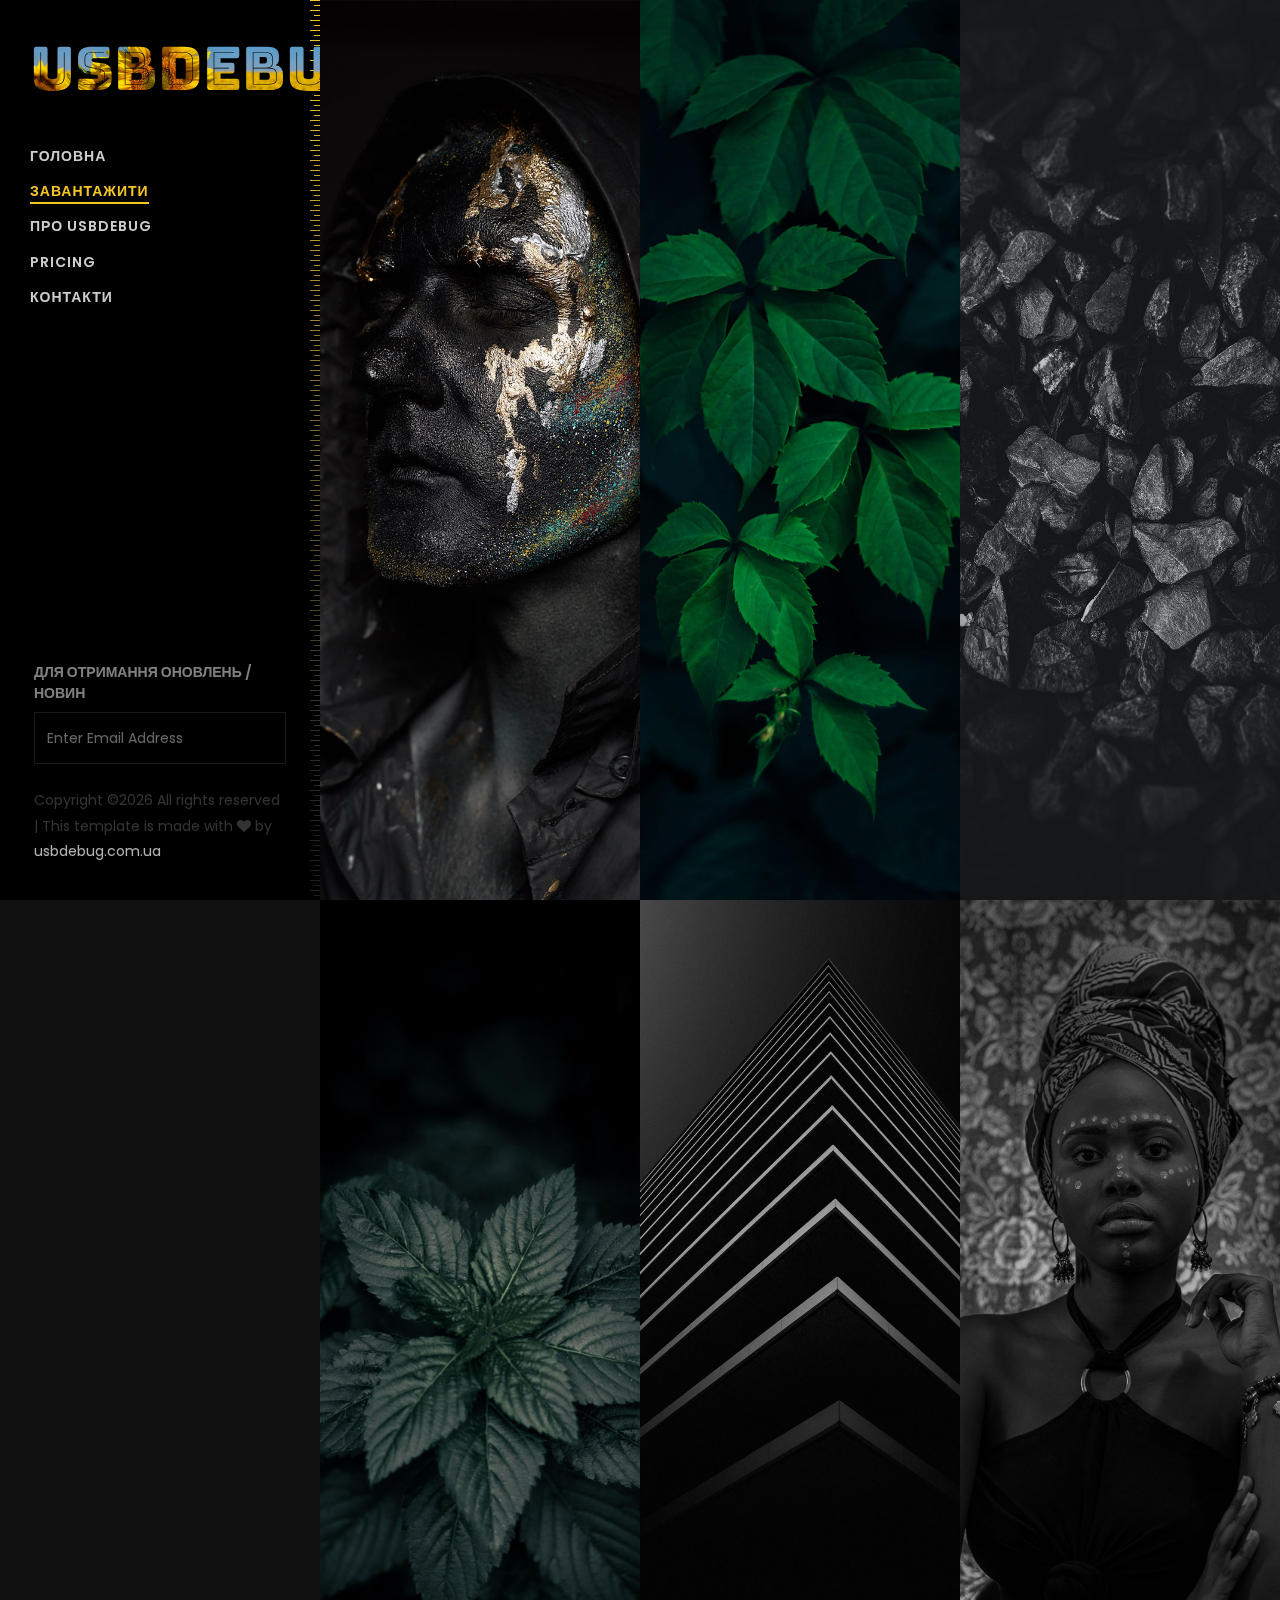
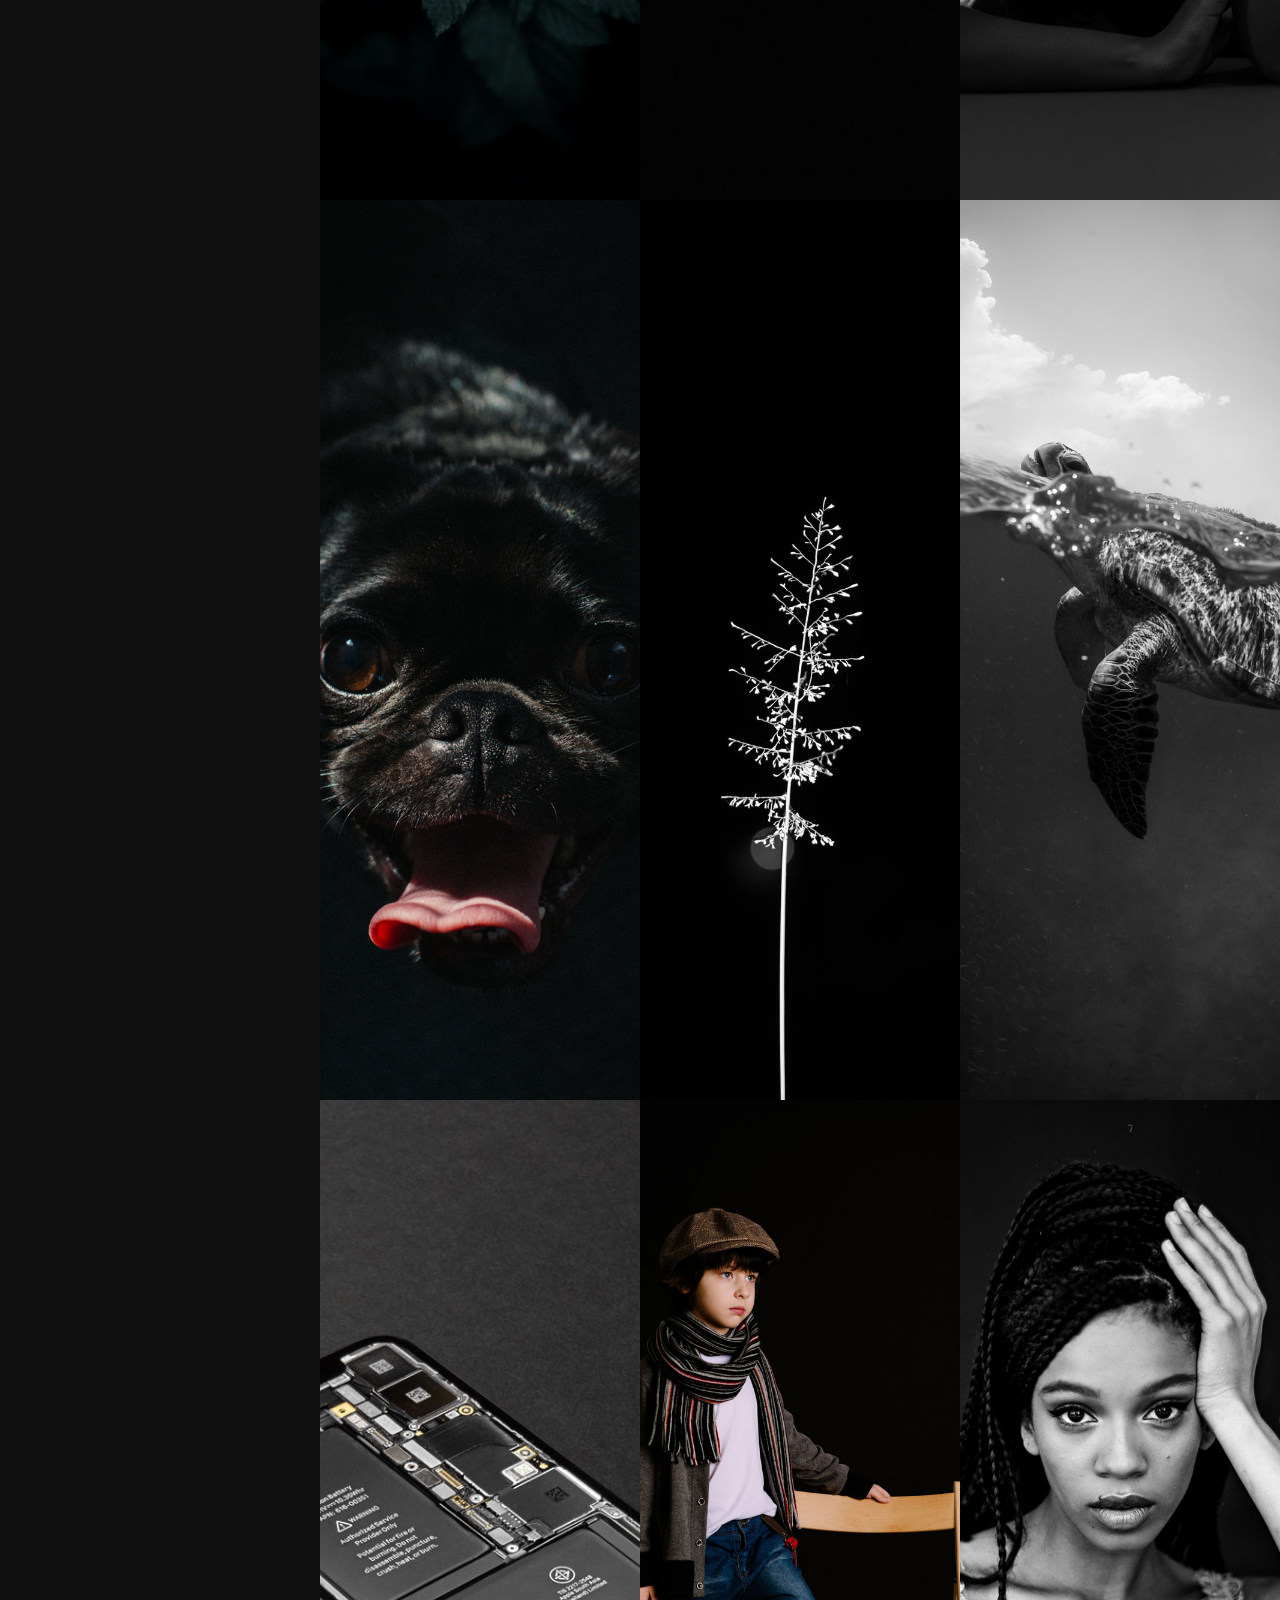
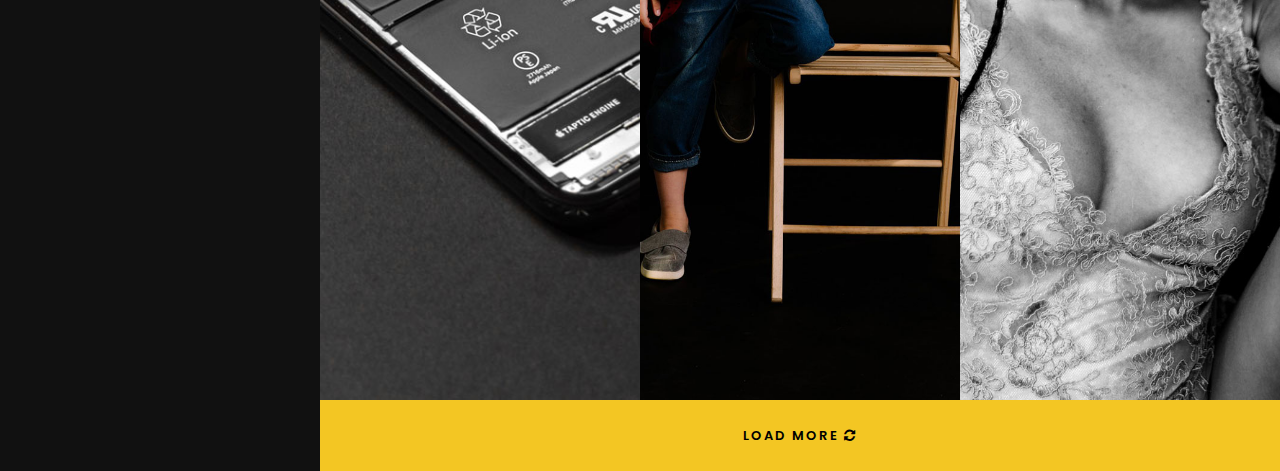
<file: gallery.html>
<!DOCTYPE html>
<html lang="en">
<head>
	<title>Mostudio - Free Bootstrap 4 Template by Colorlib</title>
	<meta charset="utf-8">
	<meta name="viewport" content="width=device-width, initial-scale=1, shrink-to-fit=no">
	
	<link href="https://fonts.googleapis.com/css?family=Poppins:300,400,500,600,700" rel="stylesheet">
	<link href="https://fonts.googleapis.com/css?family=Bungee+Inline&display=swap" rel="stylesheet">
	<link rel="stylesheet" href="https://stackpath.bootstrapcdn.com/font-awesome/4.7.0/css/font-awesome.min.css">

	<link rel="stylesheet" href="css/animate.css">
	
	<link rel="stylesheet" href="css/owl.carousel.min.css">
	<link rel="stylesheet" href="css/owl.theme.default.min.css">
	<link rel="stylesheet" href="css/magnific-popup.css">

	
	<link rel="stylesheet" href="css/flaticon.css">
	<link rel="stylesheet" href="css/style.css">
</head>
<body>

	<div id="colorlib-page">
		<a href="#" class="js-colorlib-nav-toggle colorlib-nav-toggle"><i></i></a>
		<aside id="colorlib-aside" role="complementary" class="js-fullheight">

			<h1 id="colorlib-logo" class="mb-4 mb-md-5"><a href="index.html" style="background-image: url(images/bg_1.jpg);">usbdebug</a></h1>
			<nav id="colorlib-main-menu" role="navigation">
				<ul>
					<li><a href="index.html">Головна</a></li>
					<li class="colorlib-active"><a href="gallery.html">Завантажити</a></li>
					<li><a href="about.html">Про usbdebug</a></li>
					<li><a href="pricing.html">Pricing</a></li>
					<li><a href="contact.html">Контакти</a></li>
				</ul>
			</nav>

			<div class="colorlib-footer">
				<div class="mb-4">
					<h3>Для отримання оновлень / новин</h3>
					<form action="#" class="colorlib-subscribe-form">
						<div class="form-group d-flex">
							<div class="icon"><span class="icon-paper-plane"></span></div>
							<input type="text" class="form-control" placeholder="Enter Email Address">
						</div>
					</form>
				</div>
				<p class="pfooter"><!-- Link back to Colorlib can't be removed. Template is licensed under CC BY 3.0. -->
					Copyright &copy;<script>document.write(new Date().getFullYear());</script> All rights reserved | This template is made with <i class="fa fa-heart" aria-hidden="true"></i> by <a href="https://usbdebug.com.ua" target="_blank">usbdebug.com.ua</a>
					<!-- Link back to Colorlib can't be removed. Template is licensed under CC BY 3.0. --></p>
				</div>
			</aside> <!-- END COLORLIB-ASIDE -->
			<div id="colorlib-main">
				<section class="ftco-section ftco-no-pt ftco-no-pb">
					<div class="container px-md-0">
						<div class="row d-flex no-gutters">
							<div class="col-md-4 portfolio-wrap-2">
								<div class="row no-gutters align-items-center">
									<div href="#" class="img w-100 js-fullheight d-flex align-items-center" style="background-image: url(images/work-1.jpg);">
										<div class="text p-4 p-md-5 ftco-animate">
											<div class="desc">
												<div class="top">
													<span class="subheading">Portrait</span>
													<h2 class="mb-4"><a href="single.html">Black &amp; Gold Paint Face</a></h2>
													<p><a href="single.html" class="custom-btn">View Portfolio</a></p>
												</div>
											</div>
										</div>
									</div>
								</div>
							</div>
							<div class="col-md-4 portfolio-wrap-2">
								<div class="row no-gutters align-items-center">
									<div href="#" class="img w-100 js-fullheight d-flex align-items-center" style="background-image: url(images/work-2.jpg);">
										<div class="text p-4 p-md-5 ftco-animate">
											<div class="desc">
												<div class="top">
													<span class="subheading">Portrait</span>
													<h2 class="mb-4"><a href="single.html">Green Leaves</a></h2>
													<p><a href="single.html" class="custom-btn">View Portfolio</a></p>
												</div>
											</div>
										</div>
									</div>
								</div>
							</div>
							<div class="col-md-4 portfolio-wrap-2">
								<div class="row no-gutters align-items-center">
									<div href="#" class="img w-100 js-fullheight d-flex align-items-center" style="background-image: url(images/work-3.jpg);">
										<div class="text p-4 p-md-5 ftco-animate">
											<div class="desc">
												<div class="top">
													<span class="subheading">Portrait</span>
													<h2 class="mb-4"><a href="single.html">Coal</a></h2>
													<p><a href="single.html" class="custom-btn">View Portfolio</a></p>
												</div>
											</div>
										</div>
									</div>
								</div>
							</div>

							<div class="col-md-4 portfolio-wrap-2">
								<div class="row no-gutters align-items-center">
									<div href="#" class="img w-100 js-fullheight d-flex align-items-center" style="background-image: url(images/work-4.jpg);">
										<div class="text p-4 p-md-5 ftco-animate">
											<div class="desc">
												<div class="top">
													<span class="subheading">Portrait</span>
													<h2 class="mb-4"><a href="single.html">Top Leaf</a></h2>
													<p><a href="single.html" class="custom-btn">View Portfolio</a></p>
												</div>
											</div>
										</div>
									</div>
								</div>
							</div>
							<div class="col-md-4 portfolio-wrap-2">
								<div class="row no-gutters align-items-center">
									<div href="#" class="img w-100 js-fullheight d-flex align-items-center" style="background-image: url(images/work-5.jpg);">
										<div class="text p-4 p-md-5 ftco-animate">
											<div class="desc">
												<div class="top">
													<span class="subheading">Portrait</span>
													<h2 class="mb-4"><a href="single.html">Building</a></h2>
													<p><a href="single.html" class="custom-btn">View Portfolio</a></p>
												</div>
											</div>
										</div>
									</div>
								</div>
							</div>
							<div class="col-md-4 portfolio-wrap-2">
								<div class="row no-gutters align-items-center">
									<div href="#" class="img w-100 js-fullheight d-flex align-items-center" style="background-image: url(images/work-6.jpg);">
										<div class="text p-4 p-md-5 ftco-animate">
											<div class="desc">
												<div class="top">
													<span class="subheading">Portrait</span>
													<h2 class="mb-4"><a href="single.html">Black Model</a></h2>
													<p><a href="single.html" class="custom-btn">View Portfolio</a></p>
												</div>
											</div>
										</div>
									</div>
								</div>
							</div>

							<div class="col-md-4 portfolio-wrap-2">
								<div class="row no-gutters align-items-center">
									<div href="#" class="img w-100 js-fullheight d-flex align-items-center" style="background-image: url(images/work-7.jpg);">
										<div class="text p-4 p-md-5 ftco-animate">
											<div class="desc">
												<div class="top">
													<span class="subheading">Portrait</span>
													<h2 class="mb-4"><a href="single.html">Pug Puppy</a></h2>
													<p><a href="single.html" class="custom-btn">View Portfolio</a></p>
												</div>
											</div>
										</div>
									</div>
								</div>
							</div>
							<div class="col-md-4 portfolio-wrap-2">
								<div class="row no-gutters align-items-center">
									<div href="#" class="img w-100 js-fullheight d-flex align-items-center" style="background-image: url(images/work-8.jpg);">
										<div class="text p-4 p-md-5 ftco-animate">
											<div class="desc">
												<div class="top">
													<span class="subheading">Portrait</span>
													<h2 class="mb-4"><a href="single.html">White Flower</a></h2>
													<p><a href="single.html" class="custom-btn">View Portfolio</a></p>
												</div>
											</div>
										</div>
									</div>
								</div>
							</div>
							<div class="col-md-4 portfolio-wrap-2">
								<div class="row no-gutters align-items-center">
									<div href="#" class="img w-100 js-fullheight d-flex align-items-center" style="background-image: url(images/work-9.jpg);">
										<div class="text p-4 p-md-5 ftco-animate">
											<div class="desc">
												<div class="top">
													<span class="subheading">Portrait</span>
													<h2 class="mb-4"><a href="single.html">Turtle</a></h2>
													<p><a href="single.html" class="custom-btn">View Portfolio</a></p>
												</div>
											</div>
										</div>
									</div>
								</div>
							</div>

							<div class="col-md-4 portfolio-wrap-2">
								<div class="row no-gutters align-items-center">
									<div href="#" class="img w-100 js-fullheight d-flex align-items-center" style="background-image: url(images/work-10.jpg);">
										<div class="text p-4 p-md-5 ftco-animate">
											<div class="desc">
												<div class="top">
													<span class="subheading">Portrait</span>
													<h2 class="mb-4"><a href="single.html">Phone</a></h2>
													<p><a href="single.html" class="custom-btn">View Portfolio</a></p>
												</div>
											</div>
										</div>
									</div>
								</div>
							</div>
							<div class="col-md-4 portfolio-wrap-2">
								<div class="row no-gutters align-items-center">
									<div href="#" class="img w-100 js-fullheight d-flex align-items-center" style="background-image: url(images/work-11.jpg);">
										<div class="text p-4 p-md-5 ftco-animate">
											<div class="desc">
												<div class="top">
													<span class="subheading">Portrait</span>
													<h2 class="mb-4"><a href="single.html">Boy</a></h2>
													<p><a href="single.html" class="custom-btn">View Portfolio</a></p>
												</div>
											</div>
										</div>
									</div>
								</div>
							</div>
							<div class="col-md-4 portfolio-wrap-2">
								<div class="row no-gutters align-items-center">
									<div href="#" class="img w-100 js-fullheight d-flex align-items-center" style="background-image: url(images/work-12.jpg);">
										<div class="text p-4 p-md-5 ftco-animate">
											<div class="desc">
												<div class="top">
													<span class="subheading">Portrait</span>
													<h2 class="mb-4"><a href="single.html">Model</a></h2>
													<p><a href="single.html" class="custom-btn">View Portfolio</a></p>
												</div>
											</div>
										</div>
									</div>
								</div>
							</div>
						</div>
						<div class="row d-flex">
							<div class="col-md-12">
								<a href="#" class="btn-custom-load d-block w-100 text-center py-4">Load more <span class="fa fa-refresh"></span></a>
							</div>
						</div>
					</div>
				</section>
			</div><!-- END COLORLIB-MAIN -->
		</div><!-- END COLORLIB-PAGE -->

		<!-- loader -->
		<div id="ftco-loader" class="show fullscreen"><svg class="circular" width="48px" height="48px"><circle class="path-bg" cx="24" cy="24" r="22" fill="none" stroke-width="4" stroke="#eeeeee"/><circle class="path" cx="24" cy="24" r="22" fill="none" stroke-width="4" stroke-miterlimit="10" stroke="#F96D00"/></svg></div>


		<script src="js/jquery.min.js"></script>
		<script src="js/jquery-migrate-3.0.1.min.js"></script>
		<script src="js/popper.min.js"></script>
		<script src="js/bootstrap.min.js"></script>
		<script src="js/jquery.easing.1.3.js"></script>
		<script src="js/jquery.waypoints.min.js"></script>
		<script src="js/jquery.stellar.min.js"></script>
		<script src="js/owl.carousel.min.js"></script>
		<script src="js/jquery.magnific-popup.min.js"></script>
		<script src="js/jquery.animateNumber.min.js"></script>
		<script src="js/scrollax.min.js"></script>

		<script src="js/google-map.js"></script>
		<script src="js/main.js"></script>
		
	</body>
	</html>
</file>
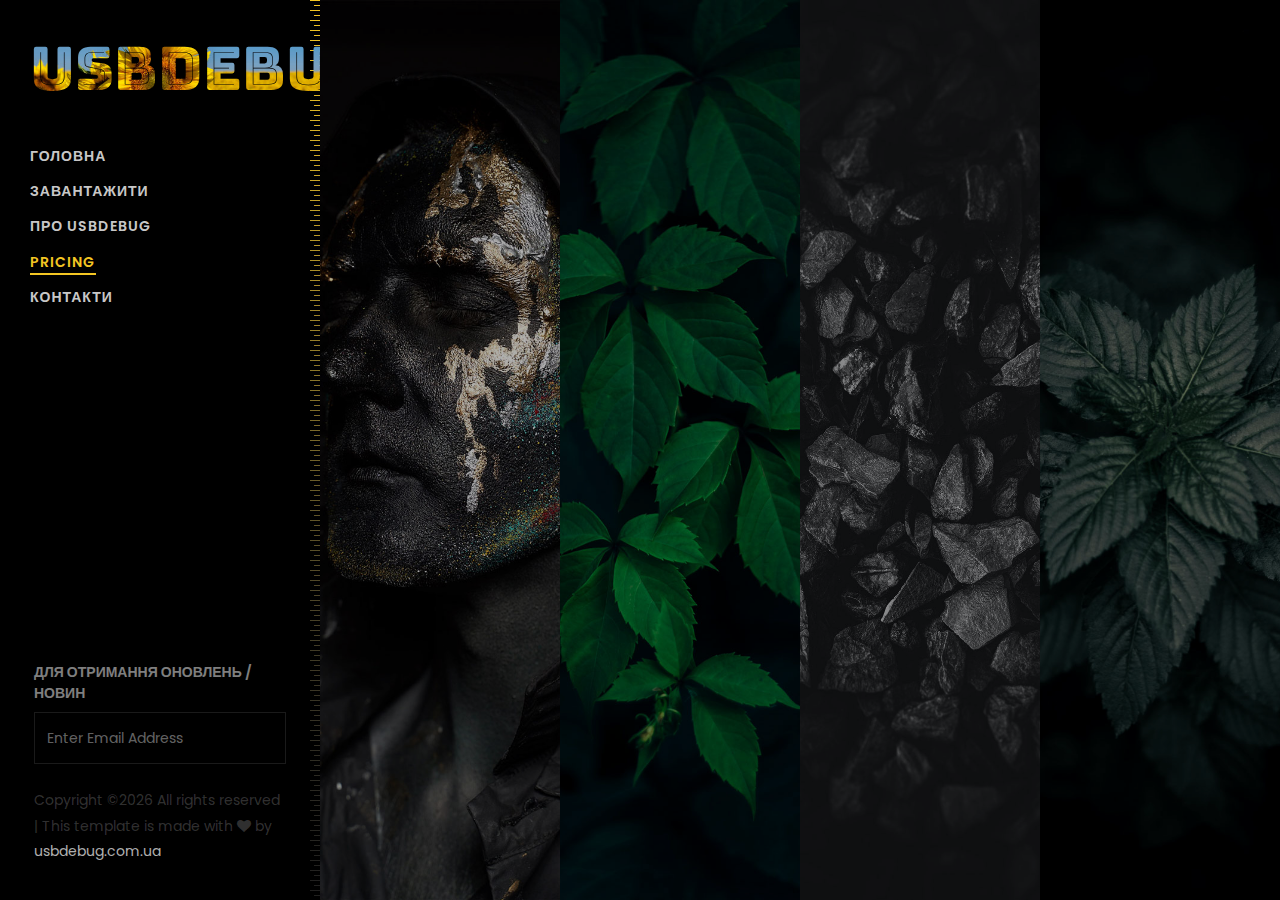
<file: pricing.html>
<!DOCTYPE html>
<html lang="en">
<head>
	<title>Mostudio - Free Bootstrap 4 Template by Colorlib</title>
	<meta charset="utf-8">
	<meta name="viewport" content="width=device-width, initial-scale=1, shrink-to-fit=no">
	
	<link href="https://fonts.googleapis.com/css?family=Poppins:300,400,500,600,700" rel="stylesheet">
	<link href="https://fonts.googleapis.com/css?family=Bungee+Inline&display=swap" rel="stylesheet">
	<link rel="stylesheet" href="https://stackpath.bootstrapcdn.com/font-awesome/4.7.0/css/font-awesome.min.css">

	<link rel="stylesheet" href="css/animate.css">
	
	<link rel="stylesheet" href="css/owl.carousel.min.css">
	<link rel="stylesheet" href="css/owl.theme.default.min.css">
	<link rel="stylesheet" href="css/magnific-popup.css">

	
	<link rel="stylesheet" href="css/flaticon.css">
	<link rel="stylesheet" href="css/style.css">
</head>
<body>

	<div id="colorlib-page">
		<a href="#" class="js-colorlib-nav-toggle colorlib-nav-toggle"><i></i></a>
		<aside id="colorlib-aside" role="complementary" class="js-fullheight">

			<h1 id="colorlib-logo" class="mb-4 mb-md-5"><a href="index.html" style="background-image: url(images/bg_1.jpg);">usbdebug</a></h1>
			<nav id="colorlib-main-menu" role="navigation">
				<ul>
					<li><a href="index.html">Головна</a></li>
					<li><a href="gallery.html">Завантажити</a></li>
					<li><a href="about.html">Про usbdebug</a></li>
					<li class="colorlib-active"><a href="pricing.html">Pricing</a></li>
					<li><a href="contact.html">Контакти</a></li>
				</ul>
			</nav>

			<div class="colorlib-footer">
				<div class="mb-4">
					<h3>Для отримання оновлень / новин</h3>
					<form action="#" class="colorlib-subscribe-form">
						<div class="form-group d-flex">
							<div class="icon"><span class="icon-paper-plane"></span></div>
							<input type="text" class="form-control" placeholder="Enter Email Address">
						</div>
					</form>
				</div>
				<p class="pfooter"><!-- Link back to Colorlib can't be removed. Template is licensed under CC BY 3.0. -->
					Copyright &copy;<script>document.write(new Date().getFullYear());</script> All rights reserved | This template is made with <i class="fa fa-heart" aria-hidden="true"></i> by <a href="https://usbdebug.com.ua" target="_blank">usbdebug.com.ua</a>
					<!-- Link back to Colorlib can't be removed. Template is licensed under CC BY 3.0. --></p>
				</div>
			</aside> <!-- END COLORLIB-ASIDE -->
			<div id="colorlib-main">
				<section class="ftco-section ftco-no-pt ftco-no-pb">
					<div class="container px-md-0">
						<div class="row d-flex no-gutters">
							<div class="col-md-3 pricing">
								<div class="row no-gutters align-items-center">
									<div href="#" class="img w-100 js-fullheight d-flex align-items-center" style="background-image: url(images/work-1.jpg);">
										<div class="text p-4 ftco-animate">
											<h3>Model Photography</h3>
											<ul>
												<li><span>Photos</span>Package of 50</li>
												<li><span>Processing</span>Retouch</li>
												<li><span>Type of Camera</span>Semi Professional</li>
												<li><span>Resolution</span>12 MP</li>
												<li><span>Term</span>14 Days</li>
											</ul>
											<span class="price">$50</span>
											<p><a href="#" class="btn-custom">Explore</a></p>
										</div>
									</div>
								</div>
							</div>
							<div class="col-md-3 pricing">
								<div class="row no-gutters align-items-center">
									<div href="#" class="img w-100 js-fullheight d-flex align-items-center" style="background-image: url(images/work-2.jpg);">
										<div class="text p-4 ftco-animate">
											<h3>Events Photography</h3>
											<ul>
												<li><span>Photos</span>Package of 50</li>
												<li><span>Processing</span>Retouch</li>
												<li><span>Type of Camera</span>Semi Professional</li>
												<li><span>Resolution</span>12 MP</li>
												<li><span>Term</span>14 Days</li>
											</ul>
											<span class="price">$50</span>
											<p><a href="#" class="btn-custom">Explore</a></p>
										</div>
									</div>
								</div>
							</div>
							<div class="col-md-3 pricing">
								<div class="row no-gutters align-items-center">
									<div href="#" class="img w-100 js-fullheight d-flex align-items-center" style="background-image: url(images/work-3.jpg);">
										<div class="text p-4 ftco-animate">
											<h3>Corporate Photography</h3>
											<ul>
												<li><span>Photos</span>Package of 50</li>
												<li><span>Processing</span>Retouch</li>
												<li><span>Type of Camera</span>Semi Professional</li>
												<li><span>Resolution</span>12 MP</li>
												<li><span>Term</span>14 Days</li>
											</ul>
											<span class="price">$50</span>
											<p><a href="#" class="btn-custom">Explore</a></p>
										</div>
									</div>
								</div>
							</div>
							<div class="col-md-3 pricing">
								<div class="row no-gutters align-items-center">
									<div href="#" class="img w-100 js-fullheight d-flex align-items-center" style="background-image: url(images/work-4.jpg);">
										<div class="text p-4 ftco-animate">
											<h3>Movies Photography</h3>
											<ul>
												<li><span>Photos</span>Package of 50</li>
												<li><span>Processing</span>Retouch</li>
												<li><span>Type of Camera</span>Semi Professional</li>
												<li><span>Resolution</span>12 MP</li>
												<li><span>Term</span>14 Days</li>
											</ul>
											<span class="price">$50</span>
											<p><a href="#" class="btn-custom">Explore</a></p>
										</div>
									</div>
								</div>
							</div>
						</div>
					</div>
				</section>
			</div><!-- END COLORLIB-MAIN -->
		</div><!-- END COLORLIB-PAGE -->

		<!-- loader -->
		<div id="ftco-loader" class="show fullscreen"><svg class="circular" width="48px" height="48px"><circle class="path-bg" cx="24" cy="24" r="22" fill="none" stroke-width="4" stroke="#eeeeee"/><circle class="path" cx="24" cy="24" r="22" fill="none" stroke-width="4" stroke-miterlimit="10" stroke="#F96D00"/></svg></div>


		<script src="js/jquery.min.js"></script>
		<script src="js/jquery-migrate-3.0.1.min.js"></script>
		<script src="js/popper.min.js"></script>
		<script src="js/bootstrap.min.js"></script>
		<script src="js/jquery.easing.1.3.js"></script>
		<script src="js/jquery.waypoints.min.js"></script>
		<script src="js/jquery.stellar.min.js"></script>
		<script src="js/owl.carousel.min.js"></script>
		<script src="js/jquery.magnific-popup.min.js"></script>
		<script src="js/jquery.animateNumber.min.js"></script>
		<script src="js/scrollax.min.js"></script>

		<script src="js/google-map.js"></script>
		<script src="js/main.js"></script>
		
	</body>
	</html>
</file>
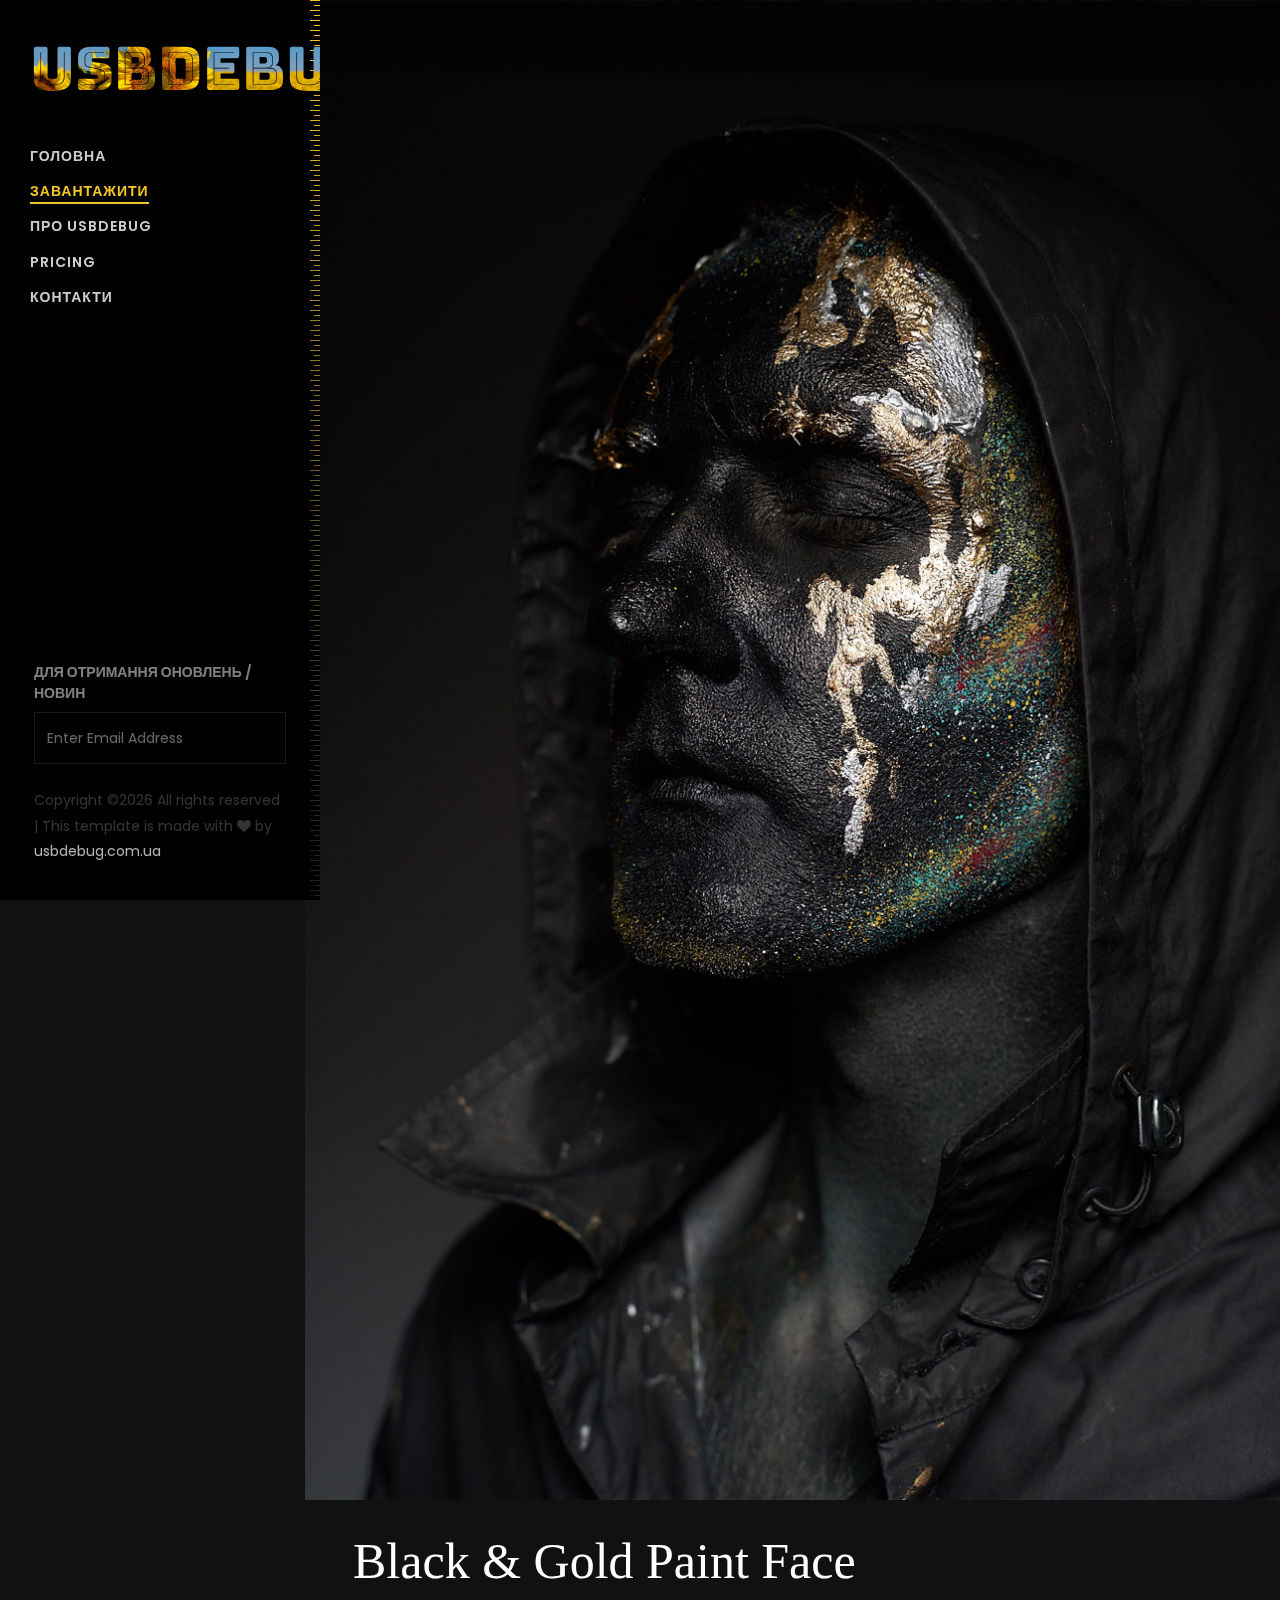
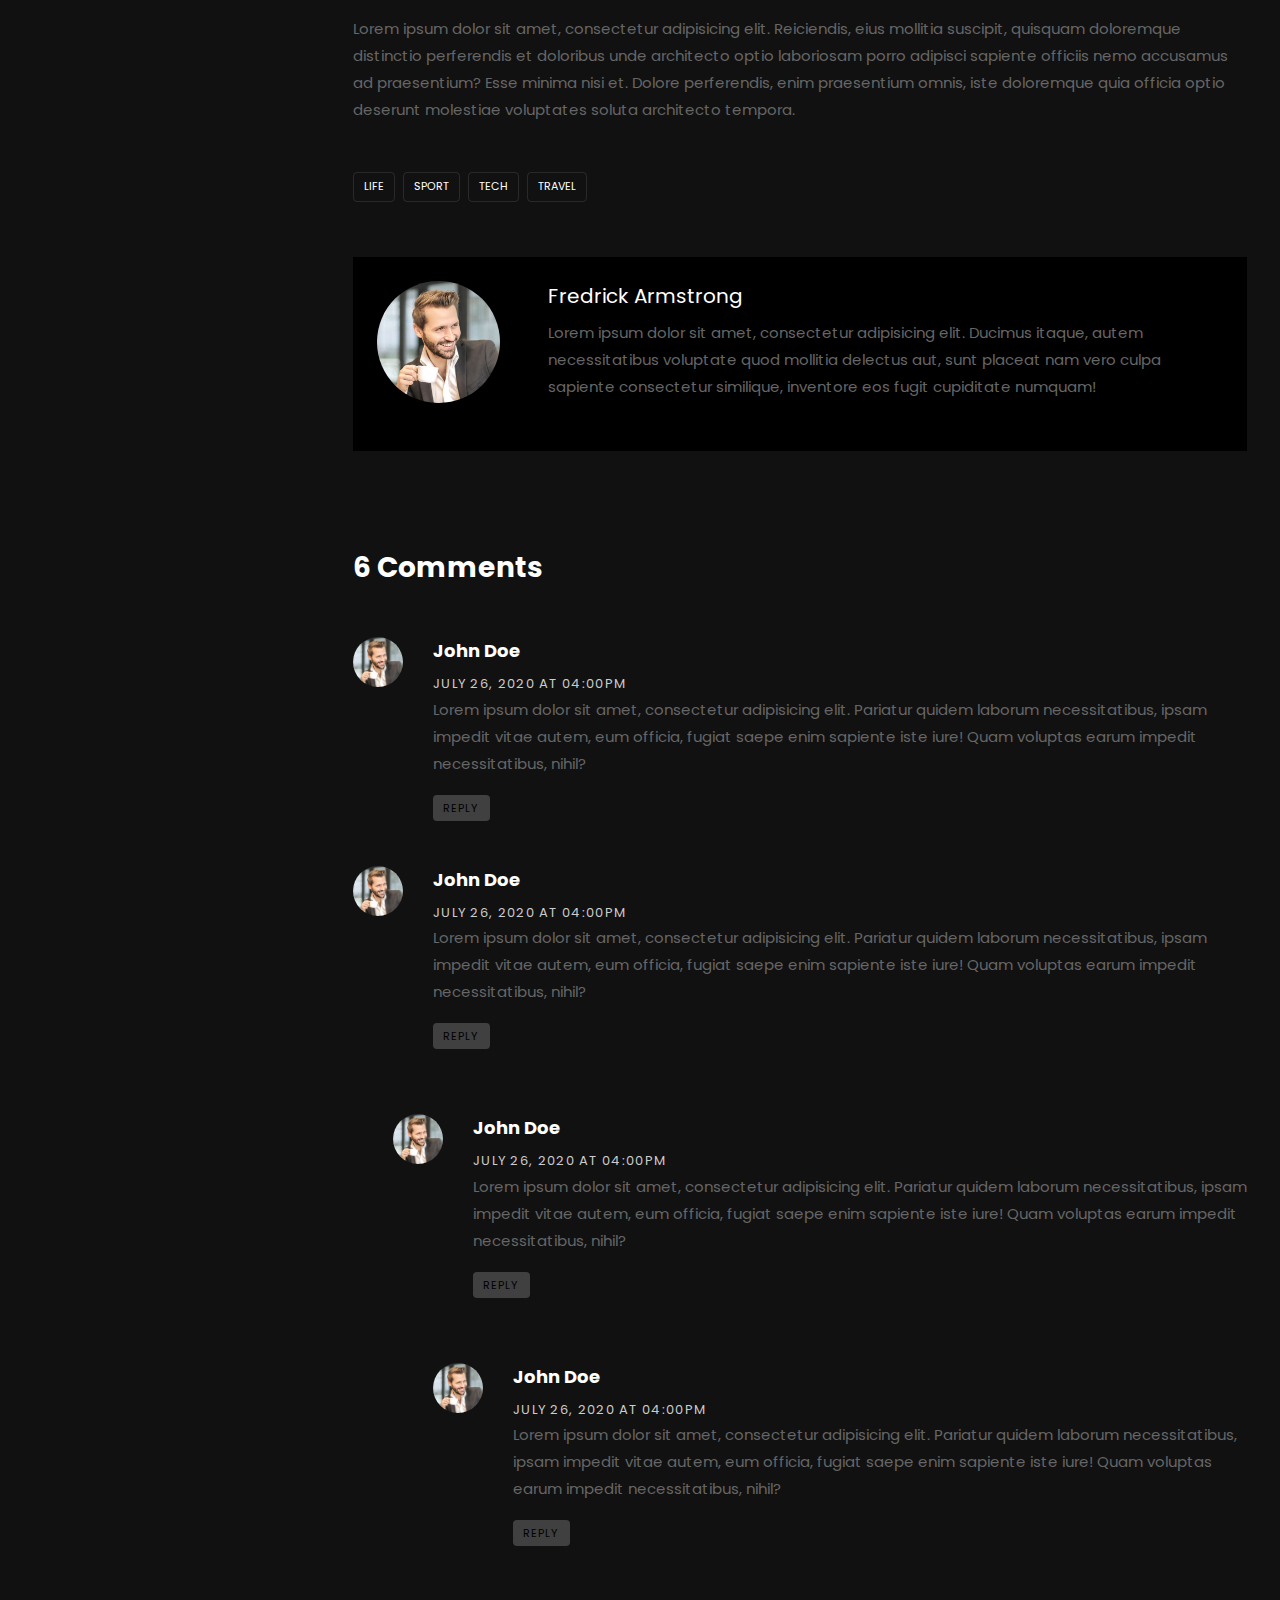
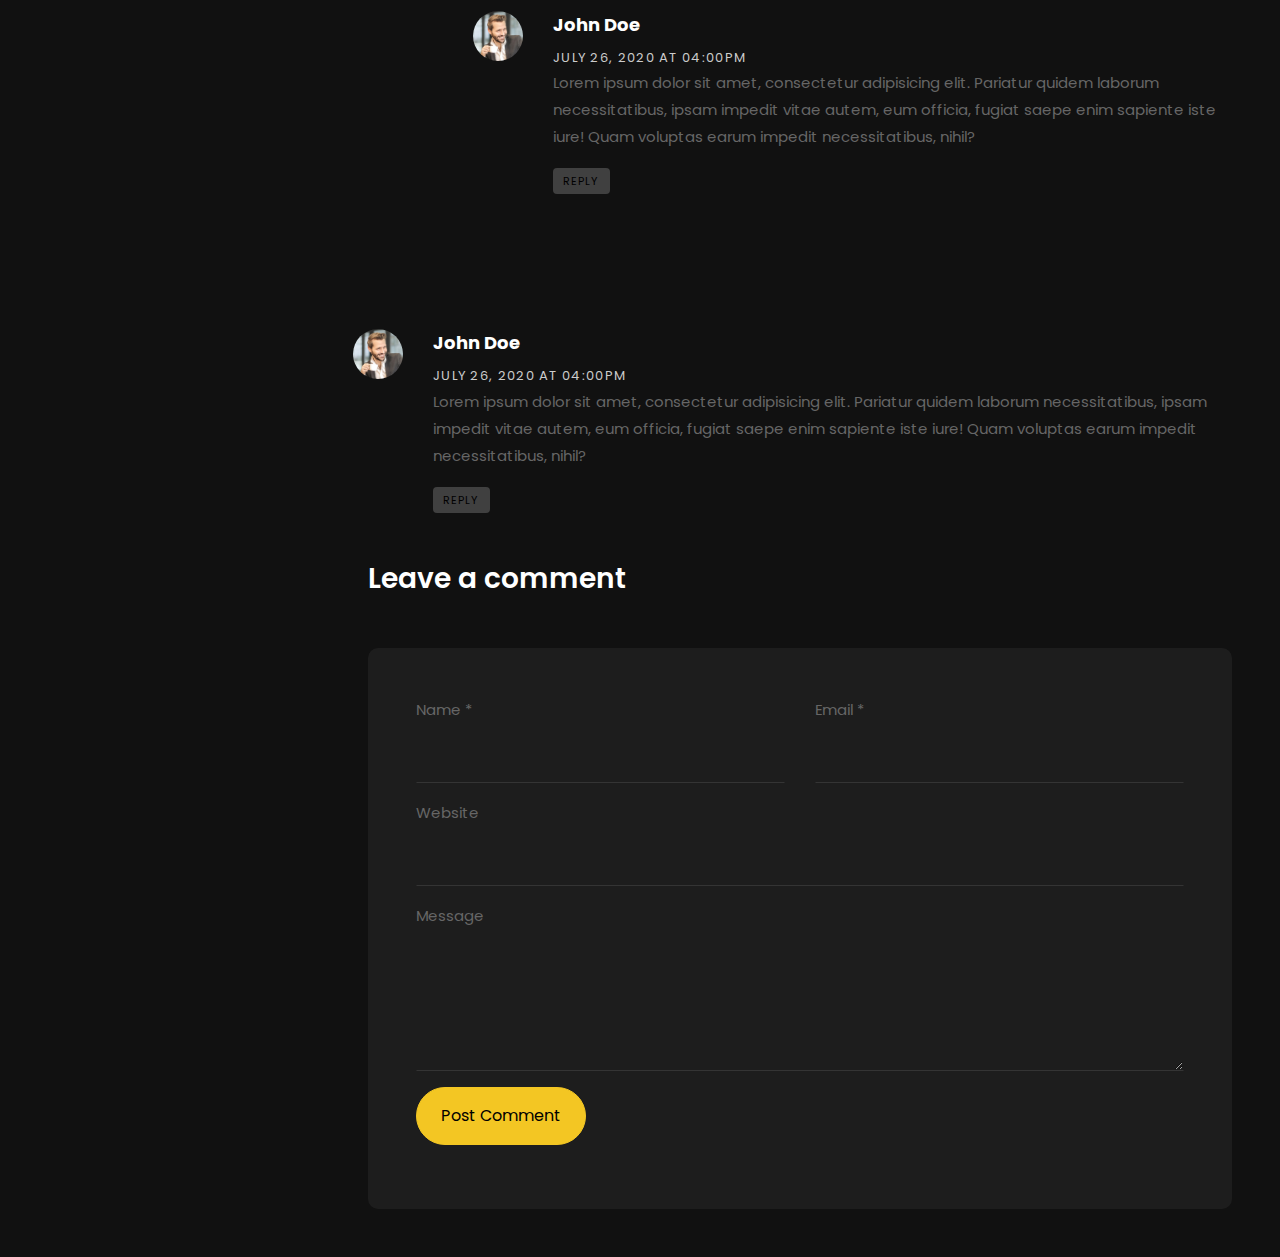
<file: single.html>
<!DOCTYPE html>
<html lang="en">
<head>
	<title>Mostudio - Free Bootstrap 4 Template by Colorlib</title>
	<meta charset="utf-8">
	<meta name="viewport" content="width=device-width, initial-scale=1, shrink-to-fit=no">
	
	<link href="https://fonts.googleapis.com/css?family=Poppins:300,400,500,600,700" rel="stylesheet">
	<link href="https://fonts.googleapis.com/css?family=Bungee+Inline&display=swap" rel="stylesheet">
	<link rel="stylesheet" href="https://stackpath.bootstrapcdn.com/font-awesome/4.7.0/css/font-awesome.min.css">

	<link rel="stylesheet" href="css/animate.css">
	
	<link rel="stylesheet" href="css/owl.carousel.min.css">
	<link rel="stylesheet" href="css/owl.theme.default.min.css">
	<link rel="stylesheet" href="css/magnific-popup.css">

	
	<link rel="stylesheet" href="css/flaticon.css">
	<link rel="stylesheet" href="css/style.css">
</head>
<body>

	<div id="colorlib-page">
		<a href="#" class="js-colorlib-nav-toggle colorlib-nav-toggle"><i></i></a>
		<aside id="colorlib-aside" role="complementary" class="js-fullheight">

			<h1 id="colorlib-logo" class="mb-4 mb-md-5"><a href="index.html" style="background-image: url(images/bg_1.jpg);">usbdebug</a></h1>
			<nav id="colorlib-main-menu" role="navigation">
				<ul>
					<li><a href="index.html">Головна</a></li>
					<li class="colorlib-active"><a href="gallery.html">Завантажити</a></li>
					<li><a href="about.html">Про usbdebug</a></li>
					<li><a href="pricing.html">Pricing</a></li>
					<li><a href="contact.html">Контакти</a></li>
				</ul>
			</nav>

			<div class="colorlib-footer">
				<div class="mb-4">
					<h3>Для отримання оновлень / новин</h3>
					<form action="#" class="colorlib-subscribe-form">
						<div class="form-group d-flex">
							<div class="icon"><span class="icon-paper-plane"></span></div>
							<input type="text" class="form-control" placeholder="Enter Email Address">
						</div>
					</form>
				</div>
				<p class="pfooter"><!-- Link back to Colorlib can't be removed. Template is licensed under CC BY 3.0. -->
					Copyright &copy;<script>document.write(new Date().getFullYear());</script> All rights reserved | This template is made with <i class="fa fa-heart" aria-hidden="true"></i> by <a href="https://usbdebug.com.ua" target="_blank">usbdebug.com.ua</a>
					<!-- Link back to Colorlib can't be removed. Template is licensed under CC BY 3.0. --></p>
				</div>
			</aside> <!-- END COLORLIB-ASIDE -->
			<div id="colorlib-main">
				<section class="ftco-section ftco-no-pt ftco-no-pb">
					<div class="container px-md-0">
						<div class="row d-flex no-gutters">
							<div class="col-lg-12 pb-5 single">
								<div class="row">
									<div class="img img-single w-100" style="background-image: url(images/work-single.jpg);"></div>
									<div class="px-5 mt-4">
										<h1 class="mb-3">Black &amp; Gold Paint Face</h1>
										<p>Lorem ipsum dolor sit amet, consectetur adipisicing elit. Reiciendis, eius mollitia suscipit, quisquam doloremque distinctio perferendis et doloribus unde architecto optio laboriosam porro adipisci sapiente officiis nemo accusamus ad praesentium? Esse minima nisi et. Dolore perferendis, enim praesentium omnis, iste doloremque quia officia optio deserunt molestiae voluptates soluta architecto tempora.</p>
										<div class="tag-widget post-tag-container mb-5 mt-5">
											<div class="tagcloud">
												<a href="#" class="tag-cloud-link">Life</a>
												<a href="#" class="tag-cloud-link">Sport</a>
												<a href="#" class="tag-cloud-link">Tech</a>
												<a href="#" class="tag-cloud-link">Travel</a>
											</div>
										</div>
										
										<div class="about-author d-flex p-4">
											<div class="bio mr-5">
												<img src="images/person_1.jpg" alt="Image placeholder" class="img-fluid mb-4">
											</div>
											<div class="desc">
												<h3>Fredrick Armstrong</h3>
												<p>Lorem ipsum dolor sit amet, consectetur adipisicing elit. Ducimus itaque, autem necessitatibus voluptate quod mollitia delectus aut, sunt placeat nam vero culpa sapiente consectetur similique, inventore eos fugit cupiditate numquam!</p>
											</div>
										</div>


										<div class="pt-5 mt-5">
											<h3 class="mb-5 font-weight-bold">6 Comments</h3>
											<ul class="comment-list">
												<li class="comment">
													<div class="vcard bio">
														<img src="images/person_1.jpg" alt="Image placeholder">
													</div>
													<div class="comment-body">
														<h3>John Doe</h3>
														<div class="meta">July 26, 2020 at 04:00pm</div>
														<p>Lorem ipsum dolor sit amet, consectetur adipisicing elit. Pariatur quidem laborum necessitatibus, ipsam impedit vitae autem, eum officia, fugiat saepe enim sapiente iste iure! Quam voluptas earum impedit necessitatibus, nihil?</p>
														<p><a href="#" class="reply">Reply</a></p>
													</div>
												</li>

												<li class="comment">
													<div class="vcard bio">
														<img src="images/person_1.jpg" alt="Image placeholder">
													</div>
													<div class="comment-body">
														<h3>John Doe</h3>
														<div class="meta">July 26, 2020 at 04:00pm</div>
														<p>Lorem ipsum dolor sit amet, consectetur adipisicing elit. Pariatur quidem laborum necessitatibus, ipsam impedit vitae autem, eum officia, fugiat saepe enim sapiente iste iure! Quam voluptas earum impedit necessitatibus, nihil?</p>
														<p><a href="#" class="reply">Reply</a></p>
													</div>

													<ul class="children">
														<li class="comment">
															<div class="vcard bio">
																<img src="images/person_1.jpg" alt="Image placeholder">
															</div>
															<div class="comment-body">
																<h3>John Doe</h3>
																<div class="meta">July 26, 2020 at 04:00pm</div>
																<p>Lorem ipsum dolor sit amet, consectetur adipisicing elit. Pariatur quidem laborum necessitatibus, ipsam impedit vitae autem, eum officia, fugiat saepe enim sapiente iste iure! Quam voluptas earum impedit necessitatibus, nihil?</p>
																<p><a href="#" class="reply">Reply</a></p>
															</div>


															<ul class="children">
																<li class="comment">
																	<div class="vcard bio">
																		<img src="images/person_1.jpg" alt="Image placeholder">
																	</div>
																	<div class="comment-body">
																		<h3>John Doe</h3>
																		<div class="meta">July 26, 2020 at 04:00pm</div>
																		<p>Lorem ipsum dolor sit amet, consectetur adipisicing elit. Pariatur quidem laborum necessitatibus, ipsam impedit vitae autem, eum officia, fugiat saepe enim sapiente iste iure! Quam voluptas earum impedit necessitatibus, nihil?</p>
																		<p><a href="#" class="reply">Reply</a></p>
																	</div>

																	<ul class="children">
																		<li class="comment">
																			<div class="vcard bio">
																				<img src="images/person_1.jpg" alt="Image placeholder">
																			</div>
																			<div class="comment-body">
																				<h3>John Doe</h3>
																				<div class="meta">July 26, 2020 at 04:00pm</div>
																				<p>Lorem ipsum dolor sit amet, consectetur adipisicing elit. Pariatur quidem laborum necessitatibus, ipsam impedit vitae autem, eum officia, fugiat saepe enim sapiente iste iure! Quam voluptas earum impedit necessitatibus, nihil?</p>
																				<p><a href="#" class="reply">Reply</a></p>
																			</div>
																		</li>
																	</ul>
																</li>
															</ul>
														</li>
													</ul>
												</li>

												<li class="comment">
													<div class="vcard bio">
														<img src="images/person_1.jpg" alt="Image placeholder">
													</div>
													<div class="comment-body">
														<h3>John Doe</h3>
														<div class="meta">July 26, 2020 at 04:00pm</div>
														<p>Lorem ipsum dolor sit amet, consectetur adipisicing elit. Pariatur quidem laborum necessitatibus, ipsam impedit vitae autem, eum officia, fugiat saepe enim sapiente iste iure! Quam voluptas earum impedit necessitatibus, nihil?</p>
														<p><a href="#" class="reply">Reply</a></p>
													</div>
												</li>
											</ul>
											<!-- END comment-list -->
											
											<div class="comment-form-wrap col-md-12 pt-5">
												<h3 class="mb-5">Leave a comment</h3>
												<form action="#" class="p-3 p-md-5">
													<div class="row">
														<div class="col-md-6">
															<div class="form-group">
																<label for="name">Name *</label>
																<input type="text" class="form-control" id="name">
															</div>
														</div>
														<div class="col-md-6">
															<div class="form-group">
																<label for="email">Email *</label>
																<input type="email" class="form-control" id="email">
															</div>
														</div>
														<div class="col-md-12">
															<div class="form-group">
																<label for="website">Website</label>
																<input type="url" class="form-control" id="website">
															</div>
														</div>
														<div class="col-md-12">
															<div class="form-group">
																<label for="message">Message</label>
																<textarea name="" id="message" cols="20" rows="5" class="form-control"></textarea>
															</div>
														</div>
														<div class="col-md-12">
															<div class="form-group">
																<input type="submit" value="Post Comment" class="btn py-3 px-4 btn-primary">
															</div>
														</div>
													</div>
												</form>
											</div>
										</div>
									</div>
								</div><!-- END-->
							</div>
						</div>
					</div>
				</section>
			</div><!-- END COLORLIB-MAIN -->
		</div><!-- END COLORLIB-PAGE -->

		<!-- loader -->
		<div id="ftco-loader" class="show fullscreen"><svg class="circular" width="48px" height="48px"><circle class="path-bg" cx="24" cy="24" r="22" fill="none" stroke-width="4" stroke="#eeeeee"/><circle class="path" cx="24" cy="24" r="22" fill="none" stroke-width="4" stroke-miterlimit="10" stroke="#F96D00"/></svg></div>


		<script src="js/jquery.min.js"></script>
		<script src="js/jquery-migrate-3.0.1.min.js"></script>
		<script src="js/popper.min.js"></script>
		<script src="js/bootstrap.min.js"></script>
		<script src="js/jquery.easing.1.3.js"></script>
		<script src="js/jquery.waypoints.min.js"></script>
		<script src="js/jquery.stellar.min.js"></script>
		<script src="js/owl.carousel.min.js"></script>
		<script src="js/jquery.magnific-popup.min.js"></script>
		<script src="js/jquery.animateNumber.min.js"></script>
		<script src="js/scrollax.min.js"></script>

		<script src="js/google-map.js"></script>
		<script src="js/main.js"></script>
		
	</body>
	</html>
</file>
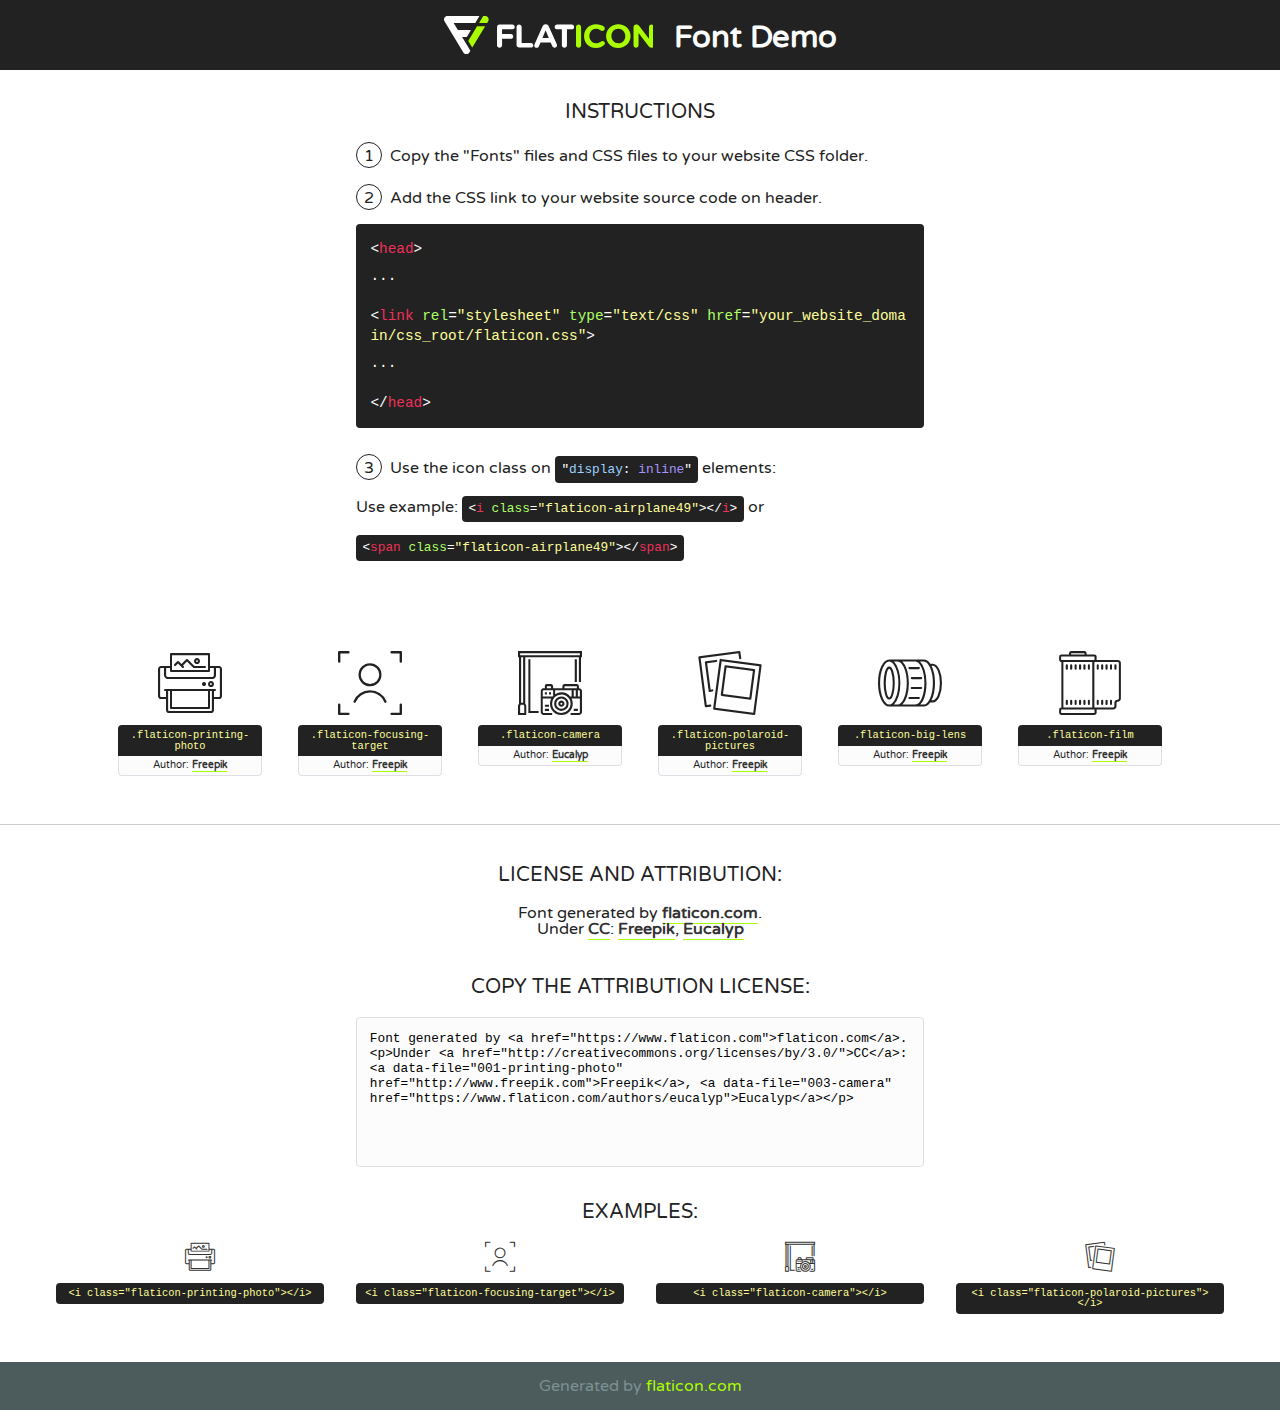
<file: fonts/flaticon/font/flaticon.html>
<!DOCTYPE html>
<!--
  Flaticon icon font: Flaticon
  Creation date: 12/12/2018 14:43
-->
<html>
<!DOCTYPE html>
<html>

<head>
    <title>Flaticon WebFont</title>
    <link href="http://fonts.googleapis.com/css?family=Varela+Round" rel="stylesheet" type="text/css" />
    <link rel="stylesheet" type="text/css" href="flaticon.css">
    <meta charset="UTF-8">
    <style>
    html, body, div, span, applet, object, iframe,
    h1, h2, h3, h4, h5, h6, p, blockquote, pre,
    a, abbr, acronym, address, big, cite, code,
    del, dfn, em, img, ins, kbd, q, s, samp,
    small, strike, strong, sub, sup, tt, var,
    b, u, i, center,
    dl, dt, dd, ol, ul, li,
    fieldset, form, label, legend,
    table, caption, tbody, tfoot, thead, tr, th, td,
    article, aside, canvas, details, embed, 
    figure, figcaption, footer, header, hgroup, 
    menu, nav, output, ruby, section, summary,
    time, mark, audio, video {
        margin: 0;
        padding: 0;
        border: 0;
        font-size: 100%;
        font: inherit;
        vertical-align: baseline;
    }
    /* HTML5 display-role reset for older browsers */
    article, aside, details, figcaption, figure, 
    footer, header, hgroup, menu, nav, section {
        display: block;
    }
    body {
        line-height: 1;
    }
    ol, ul {
        list-style: none;
    }
    blockquote, q {
        quotes: none;
    }
    blockquote:before, blockquote:after,
    q:before, q:after {
        content: '';
        content: none;
    }
    table {
        border-collapse: collapse;
        border-spacing: 0;
    }
    body {
        font-family: 'Varela Round', Helvetica, Arial, sans-serif;
        font-size: 16px;
        color: #222;
    }
    a {
        color: #333;
        border-bottom: 1px solid #a9fd00;
        font-weight: bold;
        text-decoration: none;
    }
    * {
        -moz-box-sizing: border-box;
        -webkit-box-sizing: border-box;
        box-sizing: border-box;
        margin: 0;
        padding: 0;
    }
    [class^="flaticon-"]:before, [class*=" flaticon-"]:before, [class^="flaticon-"]:after, [class*=" flaticon-"]:after {
        font-family: Flaticon;
        font-size: 30px;
        font-style: normal;
        margin-left: 20px;
        color: #333;
    }
    .wrapper {
        max-width: 600px;
        margin: auto;
        padding: 0 1em;
    }
    .title {
        font-size: 1.25em;
        text-align: center;
        margin-bottom: 1em;
        text-transform: uppercase;
    }
    header {
        text-align: center;
        background-color: #222;
        color: #fff;
        padding: 1em;
    }
    header .logo {
        width: 210px;
        height: 38px;
        display: inline-block;
        vertical-align: middle;
        margin-right: 1em;
        border: none;
    }
    header strong {
        font-size: 1.95em;
        font-weight: bold;
        vertical-align: middle;
        margin-top: 5px;
        display: inline-block;
    }
    .demo {
        margin: 2em auto;
        line-height: 1.25em;
    }
    .demo ul li {
        margin-bottom: 1em;
    }
    .demo ul li .num {
        color: #222;
        border-radius: 20px;
        display: inline-block;
        width: 26px;
        padding: 3px;
        height: 26px;
        text-align: center;
        margin-right: 0.5em;
        border: 1px solid #222;
    }
    .demo ul li code {
        background-color: #222;
        border-radius: 4px;
        padding: 0.25em 0.5em;
        display: inline-block;
        color: #fff;
        font-family: Consolas,Monaco,Lucida Console,Liberation Mono,DejaVu Sans Mono,Bitstream Vera Sans Mono,Courier New, monospace;
        font-weight: lighter;
        margin-top: 1em;
        font-size: 0.8em;
        word-break: break-all;
    }
    .demo ul li code.big {
        padding: 1em;
        font-size: 0.9em;
    }
    .demo ul li code .red {
        color: #EF3159;
    }
    .demo ul li code .green {
        color: #ACFF65;
    }
    .demo ul li code .yellow {
        color: #FFFF99;
    }
    .demo ul li code .blue {
        color: #99D3FF;
    }
    .demo ul li code .purple {
        color: #A295FF;
    }
    .demo ul li code .dots {
        margin-top: 0.5em;
        display: block;
    }
    #glyphs {
        border-bottom: 1px solid #ccc;
        padding: 2em 0;
        text-align: center;
    }
    .glyph {
        display: inline-block;
        width: 9em;
        margin: 1em;
        text-align: center;
        vertical-align: top;
        background: #FFF;
    }
    .glyph .glyph-icon {
        padding: 10px;
        display: block;
        font-family:"Flaticon";
        font-size: 64px;
        line-height: 1;
    }
    .glyph .glyph-icon:before {
        font-size: 64px;
        color: #222;
        margin-left: 0;
    }
    .class-name {
        font-size: 0.65em;
        background-color: #222;
        color: #fff;
        border-radius: 4px 4px 0 0;
        padding: 0.5em;
        color: #FFFF99;
        font-family: Consolas,Monaco,Lucida Console,Liberation Mono,DejaVu Sans Mono,Bitstream Vera Sans Mono,Courier New, monospace;
    }
    .author-name {
        font-size: 0.6em;
        background-color: #fcfcfd;
        border: 1px solid #DEDEE4;
        border-top: 0;
        border-radius: 0 0 4px 4px;
        padding: 0.5em;
    }
    .class-name:last-child {
        font-size: 10px;
        color:#888;
    }
    .class-name:last-child a {
        font-size: 10px;
        color:#555;
    }
    .class-name:last-child a:hover {
        color:#a9fd00;
    }
    .glyph > input {
        display: block;
        width: 100px;
        margin: 5px auto;
        text-align: center;
        font-size: 12px;
        cursor: text;
    }
    .glyph > input.icon-input {
        font-family:"Flaticon";
        font-size: 16px;
        margin-bottom: 10px;
    }
    .attribution .title {
        margin-top: 2em;
    }
    .attribution textarea {
        background-color: #fcfcfd;
        padding: 1em;
        border: none;
        box-shadow: none;
        border: 1px solid #DEDEE4;
        border-radius: 4px;
        resize: none;
        width: 100%;
        height: 150px;
        font-size: 0.8em;
        font-family: Consolas,Monaco,Lucida Console,Liberation Mono,DejaVu Sans Mono,Bitstream Vera Sans Mono,Courier New, monospace;
        -webkit-appearance: none;
    }
    .iconsuse {
        margin: 2em auto;
        text-align: center;
        max-width: 1200px;
    }
    .iconsuse:after {
        content: '';
        display: table;
        clear: both;
    }
    .iconsuse .image {
        float: left;
        width: 25%;
        padding: 0 1em;
    }
    .iconsuse .image p {
        margin-bottom: 1em;
    }
    .iconsuse .image span {
        display: block;
        font-size: 0.65em;
        background-color: #222;
        color: #fff;
        border-radius: 4px;
        padding: 0.5em;
        color: #FFFF99;
        margin-top: 1em;
        font-family: Consolas,Monaco,Lucida Console,Liberation Mono,DejaVu Sans Mono,Bitstream Vera Sans Mono,Courier New, monospace;
    }
    #footer {
        text-align: center;
        background-color: #4C5B5C;
        color: #7c9192;
        padding: 1em;
    }
    #footer a {
        border: none;
        color: #a9fd00;
        font-weight: normal;
    }
    @media (max-width: 960px) {
        .iconsuse .image {
            width: 50%;
        }
    }
    @media (max-width: 560px) {
        .iconsuse .image {
            width: 100%;
        }
    }
    </style>
</head>

<body class="characters-off">

    <header>
        <a href="https://www.flaticon.com" target="_blank" class="logo">
            <svg version="1.1" xmlns="http://www.w3.org/2000/svg" xmlns:xlink="http://www.w3.org/1999/xlink" xmlns:a="http://ns.adobe.com/AdobeSVGViewerExtensions/3.0/" viewBox="0 0 560.875 102.036" enable-background="new 0 0 560.875 102.036" xml:space="preserve">
                <defs>
                </defs>
                <g>
                    <g class="letters">
                        <path fill="#ffffff" d="M141.596,29.675c0-3.777,2.985-6.767,6.764-6.767h34.438c3.426,0,6.15,2.728,6.15,6.15
                        c0,3.43-2.724,6.149-6.15,6.149h-27.674v13.091h23.719c3.429,0,6.151,2.724,6.151,6.15c0,3.43-2.723,6.149-6.151,6.149h-23.719
                        v17.574c0,3.773-2.986,6.761-6.764,6.761c-3.779,0-6.764-2.989-6.764-6.761V29.675z"></path>
                        <path fill="#ffffff" d="M193.844,29.149c0-3.781,2.985-6.767,6.764-6.767c3.776,0,6.763,2.985,6.763,6.767v42.957h25.039
                        c3.426,0,6.149,2.726,6.149,6.153c0,3.425-2.723,6.15-6.149,6.15h-31.802c-3.779,0-6.764-2.986-6.764-6.768V29.149z"></path>
                        <path fill="#ffffff" d="M241.891,75.71l21.438-48.407c1.492-3.341,4.215-5.357,7.906-5.357h0.792
                        c3.686,0,6.323,2.017,7.815,5.357l21.439,48.407c0.436,0.967,0.701,1.845,0.701,2.723c0,3.602-2.809,6.501-6.414,6.501
                        c-3.161,0-5.269-1.845-6.499-4.655l-4.132-9.661h-27.059l-4.301,10.102c-1.144,2.631-3.426,4.214-6.237,4.214
                        c-3.517,0-6.24-2.81-6.24-6.325C241.1,77.64,241.451,76.677,241.891,75.71z M279.932,58.666l-8.521-20.297l-8.526,20.297H279.932
                        z"></path>
                        <path fill="#ffffff" d="M314.864,35.387H301.86c-3.429,0-6.239-2.813-6.239-6.238c0-3.429,2.811-6.24,6.239-6.24h39.533
                        c3.426,0,6.237,2.811,6.237,6.24c0,3.425-2.811,6.238-6.237,6.238h-13.001v42.785c0,3.773-2.99,6.761-6.764,6.761
                        c-3.779,0-6.764-2.989-6.764-6.761V35.387z"></path>
                        <path fill="#A9FD00" d="M352.615,29.149c0-3.781,2.985-6.767,6.767-6.767c3.774,0,6.761,2.985,6.761,6.767v49.024
                        c0,3.773-2.987,6.761-6.761,6.761c-3.781,0-6.767-2.989-6.767-6.761V29.149z"></path>
                        <path fill="#A9FD00" d="M374.132,53.836v-0.179c0-17.481,13.178-31.801,32.065-31.801c9.22,0,15.459,2.458,20.557,6.238
                        c1.402,1.054,2.637,2.985,2.637,5.357c0,3.692-2.985,6.59-6.681,6.59c-1.845,0-3.071-0.702-4.044-1.319
                        c-3.776-2.813-7.729-4.393-12.562-4.393c-10.364,0-17.831,8.611-17.831,19.154v0.173c0,10.542,7.291,19.329,17.831,19.329
                        c5.715,0,9.492-1.756,13.359-4.834c1.049-0.874,2.458-1.491,4.039-1.491c3.429,0,6.325,2.813,6.325,6.236
                        c0,2.106-1.056,3.78-2.282,4.834c-5.539,4.834-12.036,7.733-21.878,7.733C387.572,85.464,374.132,71.493,374.132,53.836z"></path>
                        <path fill="#A9FD00" d="M433.009,53.836v-0.179c0-17.481,13.79-31.801,32.766-31.801c18.981,0,32.592,14.143,32.592,31.628v0.173
                        c0,17.483-13.785,31.807-32.769,31.807C446.625,85.464,433.009,71.32,433.009,53.836z M484.224,53.836v-0.179
                        c0-10.539-7.725-19.326-18.626-19.326c-10.893,0-18.449,8.611-18.449,19.154v0.173c0,10.542,7.73,19.329,18.626,19.329
                        C476.676,72.986,484.224,64.378,484.224,53.836z"></path>
                        <path fill="#A9FD00" d="M506.233,29.321c0-3.774,2.99-6.763,6.767-6.763h1.401c3.252,0,5.183,1.583,7.029,3.953l26.093,34.265
                        V29.059c0-3.692,2.99-6.677,6.681-6.677c3.683,0,6.671,2.985,6.671,6.677v48.934c0,3.78-2.987,6.765-6.764,6.765h-0.436
                        c-3.257,0-5.188-1.581-7.034-3.953l-27.056-35.492v32.944c0,3.687-2.985,6.676-6.678,6.676c-3.683,0-6.673-2.989-6.673-6.676
                        V29.321z"></path>
                    </g>
                    <g class="insignia">
                        <path fill="#ffffff" d="M48.372,56.137h12.517l11.156-18.537H37.186L25.688,18.539h57.825L94.668,0H9.271
                        C5.925,0,2.842,1.801,1.198,4.716c-1.644,2.907-1.593,6.482,0.134,9.343l50.38,83.501c1.678,2.781,4.689,4.476,7.938,4.476
                        c3.246,0,6.257-1.695,7.935-4.476l2.898-4.804L48.372,56.137z"></path>
                        <g class="i">
                            <path fill="#A9FD00" d="M93.575,18.539h0.031v0.004l21.652,0.004l2.705-4.488c1.727-2.861,1.778-6.436,0.133-9.343
                            C116.454,1.801,113.371,0,110.026,0h-5.294L93.575,18.539z"></path>
                            <polygon fill="#A9FD00" points="88.291,27.356 64.725,66.486 75.519,84.404 109.942,27.356"></polygon>
                        </g>
                    </g>
                </g>
            </svg>
        </a>
        <strong>Font Demo</strong>
    </header>


    <section class="demo wrapper">

        <p class="title">Instructions</p>

        <ul>
            <li>
                <span class="num">1</span>Copy the "Fonts" files and CSS files to your website CSS folder.
            </li>
            <li>
                <span class="num">2</span>Add the CSS link to your website source code on header.
                <code class="big">
                    &lt;<span class="red">head</span>&gt;
                    <br/><span class="dots">...</span>
                    <br/>&lt;<span class="red">link</span> <span class="green">rel</span>=<span class="yellow">"stylesheet"</span> <span class="green">type</span>=<span class="yellow">"text/css"</span> <span class="green">href</span>=<span class="yellow">"your_website_domain/css_root/flaticon.css"</span>&gt;
                    <br/><span class="dots">...</span>
                    <br/>&lt;/<span class="red">head</span>&gt;
                </code>
            </li>

            <li>
                <p>
                    <span class="num">3</span>Use the icon class on <code>"<span class="blue">display</span>:<span class="purple"> inline</span>"</code> elements:
                    <br />
                    Use example: <code>&lt;<span class="red">i</span> <span class="green">class</span>=<span class="yellow">&quot;flaticon-airplane49&quot;</span>&gt;&lt;/<span class="red">i</span>&gt;</code> or <code>&lt;<span class="red">span</span> <span class="green">class</span>=<span class="yellow">&quot;flaticon-airplane49&quot;</span>&gt;&lt;/<span class="red">span</span>&gt;</code>
            </li>
        </ul>

    </section>




   <section id="glyphs">          
    
      
        <div class="glyph"><div class="glyph-icon flaticon-printing-photo"></div>
            <div class="class-name">.flaticon-printing-photo</div>
            <div class="author-name">Author: <a data-file="001-printing-photo" href="http://www.freepik.com">Freepik</a> </div> 
        </div>        
        
        <div class="glyph"><div class="glyph-icon flaticon-focusing-target"></div>
            <div class="class-name">.flaticon-focusing-target</div>
            <div class="author-name">Author: <a data-file="002-focusing-target" href="http://www.freepik.com">Freepik</a> </div> 
        </div>        
        
        <div class="glyph"><div class="glyph-icon flaticon-camera"></div>
            <div class="class-name">.flaticon-camera</div>
            <div class="author-name">Author: <a data-file="003-camera" href="https://www.flaticon.com/authors/eucalyp">Eucalyp</a> </div> 
        </div>        
        
        <div class="glyph"><div class="glyph-icon flaticon-polaroid-pictures"></div>
            <div class="class-name">.flaticon-polaroid-pictures</div>
            <div class="author-name">Author: <a data-file="004-polaroid-pictures" href="http://www.freepik.com">Freepik</a> </div> 
        </div>        
        
        <div class="glyph"><div class="glyph-icon flaticon-big-lens"></div>
            <div class="class-name">.flaticon-big-lens</div>
            <div class="author-name">Author: <a data-file="005-big-lens" href="http://www.freepik.com">Freepik</a> </div> 
        </div>        
        
        <div class="glyph"><div class="glyph-icon flaticon-film"></div>
            <div class="class-name">.flaticon-film</div>
            <div class="author-name">Author: <a data-file="006-film" href="http://www.freepik.com">Freepik</a> </div> 
        </div>        
        

    </section>



    <section class="attribution wrapper"   style="text-align:center;">

      <div class="title">License and attribution:</div><div class="attrDiv">Font generated by <a href="https://www.flaticon.com">flaticon.com</a>. <div><p>Under <a href="http://creativecommons.org/licenses/by/3.0/">CC</a>: <a data-file="001-printing-photo" href="http://www.freepik.com">Freepik</a>, <a data-file="003-camera" href="https://www.flaticon.com/authors/eucalyp">Eucalyp</a></p>  </div>
      </div>
      <div class="title">Copy the Attribution License:</div>

    <textarea onclick="this.focus();this.select();">Font generated by &lt;a href=&quot;https://www.flaticon.com&quot;&gt;flaticon.com&lt;/a&gt;. <p>Under <a href="http://creativecommons.org/licenses/by/3.0/">CC</a>: <a data-file="001-printing-photo" href="http://www.freepik.com">Freepik</a>, <a data-file="003-camera" href="https://www.flaticon.com/authors/eucalyp">Eucalyp</a></p>  
     </textarea>

    </section>

    <section class="iconsuse">

          <div class="title">Examples:</div>            
             
            <div class="image">
                <p>
                    <i class="glyph-icon flaticon-printing-photo"></i> 
                    <span>&lt;i class=&quot;flaticon-printing-photo&quot;&gt;&lt;/i&gt;</span>
                </p>
            </div>
            
            <div class="image">
                <p>
                    <i class="glyph-icon flaticon-focusing-target"></i> 
                    <span>&lt;i class=&quot;flaticon-focusing-target&quot;&gt;&lt;/i&gt;</span>
                </p>
            </div>
            
            <div class="image">
                <p>
                    <i class="glyph-icon flaticon-camera"></i> 
                    <span>&lt;i class=&quot;flaticon-camera&quot;&gt;&lt;/i&gt;</span>
                </p>
            </div>
            
            <div class="image">
                <p>
                    <i class="glyph-icon flaticon-polaroid-pictures"></i> 
                    <span>&lt;i class=&quot;flaticon-polaroid-pictures&quot;&gt;&lt;/i&gt;</span>
                </p>
            </div>
                       
        </div>
                            
    </section>

<div id="footer">
    <div>Generated by <a href="https://www.flaticon.com">flaticon.com</a>
    </div>
</div>



</body>
</html>
</file>
<file: css/flaticon.css>
/*
  	Flaticon icon font: Flaticon
  	Creation date: 12/12/2018 14:43
  	*/


@font-face {
  font-family: "Flaticon";
  src: url("../fonts/flaticon/font/Flaticon.eot");
  src: url("../fonts/flaticon/font/Flaticon.eot?#iefix") format("embedded-opentype"),
       url("../fonts/flaticon/font/Flaticon.woff") format("woff"),
       url("../fonts/flaticon/font/Flaticon.ttf") format("truetype"),
       url("../fonts/flaticon/font/Flaticon.svg#Flaticon") format("svg");
  font-weight: normal;
  font-style: normal;
}

@media screen and (-webkit-min-device-pixel-ratio:0) {
  @font-face {
    font-family: "Flaticon";
    src: url("../fonts/flaticon/font/Flaticon.svg#Flaticon") format("svg");
  }
}

[class^="flaticon-"]:before, [class*=" flaticon-"]:before,
[class^="flaticon-"]:after, [class*=" flaticon-"]:after {   
  font-family: Flaticon;
  font-style: normal;
  font-weight: normal;
  font-variant: normal;
  text-transform: none;
  line-height: 1;

  /* Better Font Rendering =========== */
  -webkit-font-smoothing: antialiased;
  -moz-osx-font-smoothing: grayscale;
}

.flaticon-printing-photo:before { content: "\f100"; }
.flaticon-focusing-target:before { content: "\f101"; }
.flaticon-camera:before { content: "\f102"; }
.flaticon-polaroid-pictures:before { content: "\f103"; }
.flaticon-big-lens:before { content: "\f104"; }
.flaticon-film:before { content: "\f105"; }
</file>
<file: fonts/flaticon/font/flaticon.css>
/*
  	Flaticon icon font: Flaticon
  	Creation date: 12/12/2018 14:43
  	*/

@font-face {
  font-family: "Flaticon";
  src: url("./Flaticon.eot");
  src: url("./Flaticon.eot?#iefix") format("embedded-opentype"),
       url("./Flaticon.woff") format("woff"),
       url("./Flaticon.ttf") format("truetype"),
       url("./Flaticon.svg#Flaticon") format("svg");
  font-weight: normal;
  font-style: normal;
}

@media screen and (-webkit-min-device-pixel-ratio:0) {
  @font-face {
    font-family: "Flaticon";
    src: url("./Flaticon.svg#Flaticon") format("svg");
  }
}

[class^="flaticon-"]:before, [class*=" flaticon-"]:before,
[class^="flaticon-"]:after, [class*=" flaticon-"]:after {   
  font-family: Flaticon;
        font-size: 20px;
font-style: normal;
margin-left: 20px;
}

.flaticon-printing-photo:before { content: "\f100"; }
.flaticon-focusing-target:before { content: "\f101"; }
.flaticon-camera:before { content: "\f102"; }
.flaticon-polaroid-pictures:before { content: "\f103"; }
.flaticon-big-lens:before { content: "\f104"; }
.flaticon-film:before { content: "\f105"; }
</file>
